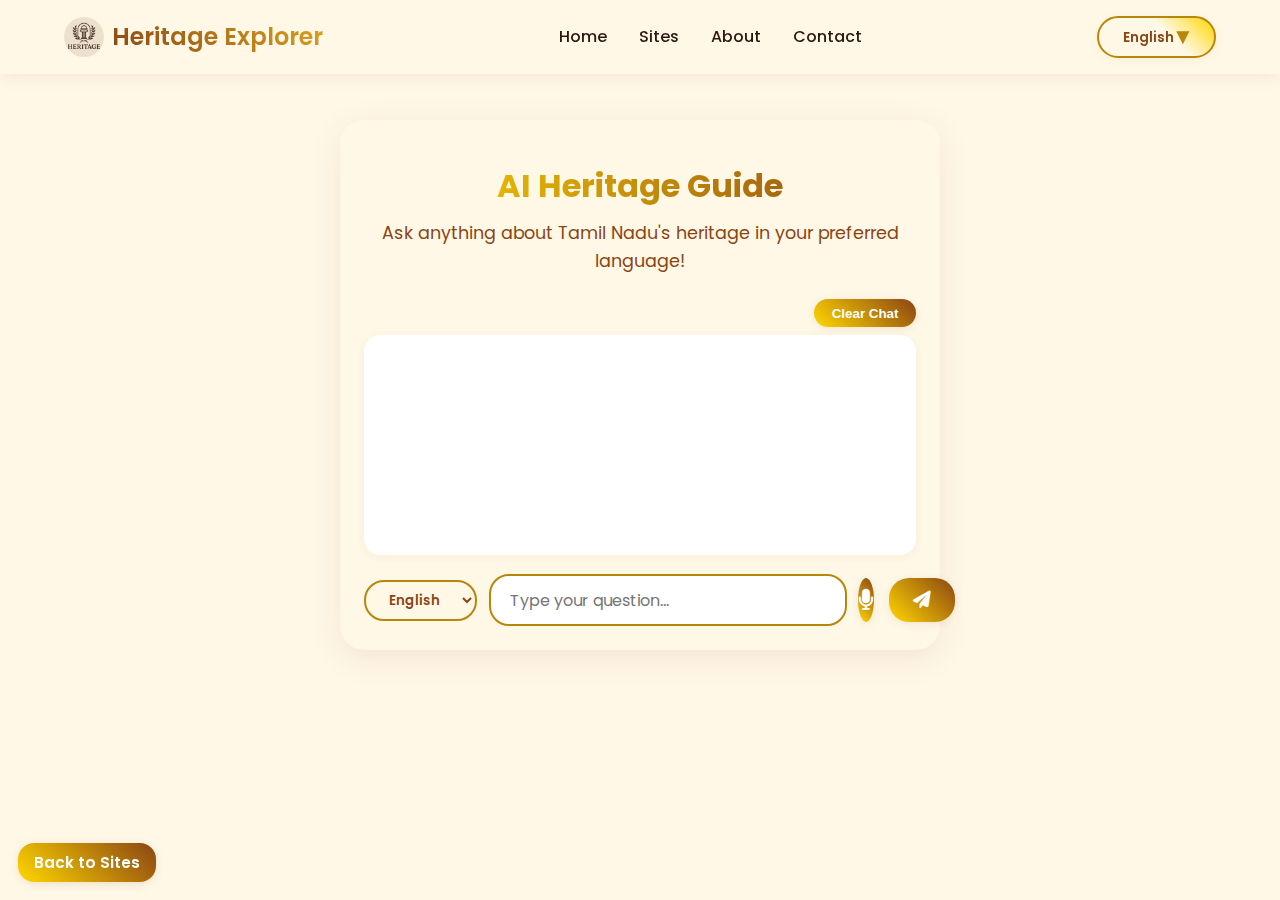
<file: ai-guide.html>
<!DOCTYPE html>
<html lang="en">
<head>
    <meta charset="UTF-8">
    <meta name="viewport" content="width=device-width, initial-scale=1.0">
    <title>AI Heritage Guide</title>
    <link rel="stylesheet" href="assets/css/styles.css">
    <link rel="stylesheet" href="https://cdnjs.cloudflare.com/ajax/libs/font-awesome/6.0.0/css/all.min.css">
    <link href="https://fonts.googleapis.com/css2?family=Poppins:wght@300;400;500;600;700&display=swap" rel="stylesheet">
    <style>
        .ai-guide-container {
            max-width: 600px;
            margin: 120px auto 40px auto;
            background: #fff8e7;
            border-radius: 24px;
            box-shadow: 0 8px 32px rgba(139, 69, 19, 0.10);
            padding: 2.5rem 1.5rem 1.5rem 1.5rem;
            display: flex;
            flex-direction: column;
            min-height: 500px;
        }
        .ai-guide-header {
            text-align: center;
            margin-bottom: 1.5rem;
        }
        .ai-guide-header h2 {
            font-size: 2rem;
            background: linear-gradient(90deg, #FFD700 0%, #8B4513 100%);
            -webkit-background-clip: text;
            -webkit-text-fill-color: transparent;
            background-clip: text;
            text-fill-color: transparent;
            margin-bottom: 0.5rem;
        }
        .ai-guide-header p {
            color: #8B4513;
            font-size: 1.1rem;
        }
        .ai-chat-window {
            flex: 1;
            background: #fff;
            border-radius: 16px;
            box-shadow: 0 2px 8px rgba(139, 69, 19, 0.06);
            padding: 1.2rem;
            overflow-y: auto;
            margin-bottom: 1.2rem;
            min-height: 220px;
            max-height: 350px;
        }
        .ai-chat-message {
            margin-bottom: 1.1rem;
            display: flex;
            align-items: flex-end;
        }
        .ai-chat-message.user {
            justify-content: flex-end;
        }
        .ai-chat-bubble {
            padding: 0.8rem 1.2rem;
            border-radius: 18px 18px 4px 18px;
            background: linear-gradient(45deg, #FFD700 60%, #fff8e7 100%);
            color: #8B4513;
            font-weight: 500;
            max-width: 75%;
            box-shadow: 0 2px 8px rgba(139, 69, 19, 0.08);
            word-break: break-word;
        }
        .ai-chat-message.user .ai-chat-bubble {
            background: linear-gradient(45deg, #283593 60%, #FFD700 100%);
            color: #fff;
            border-radius: 18px 18px 18px 4px;
        }
        .ai-chat-avatar {
            width: 32px;
            height: 32px;
            border-radius: 50%;
            margin-right: 0.7rem;
            background: #FFD700;
            display: flex;
            align-items: center;
            justify-content: center;
            font-size: 1.2rem;
            color: #fff;
            box-shadow: 0 1px 4px rgba(139, 69, 19, 0.10);
        }
        .ai-chat-message.user .ai-chat-avatar {
            margin-left: 0.7rem;
            margin-right: 0;
            background: #283593;
        }
        .ai-chat-input-row {
            display: flex;
            gap: 0.7rem;
            align-items: center;
        }
        .ai-chat-input-row select {
            padding: 0.5rem 1.2rem;
            border-radius: 20px;
            border: 2px solid #B8860B;
            font-family: 'Poppins', sans-serif;
            font-weight: 600;
            color: #8B4513;
            background: #fff8e7;
            outline: none;
            transition: border 0.2s;
        }
        .ai-chat-input-row select:focus {
            border: 2px solid #283593;
        }
        .ai-chat-input {
            flex: 1;
            padding: 0.7rem 1.2rem;
            border-radius: 20px;
            border: 2px solid #B8860B;
            font-size: 1rem;
            font-family: 'Poppins', sans-serif;
            outline: none;
            background: #fff;
            color: #8B4513;
            transition: border 0.2s;
        }
        .ai-chat-input:focus {
            border: 2px solid #283593;
        }
        .ai-chat-send-btn {
            padding: 0.7rem 1.5rem;
            border-radius: 20px;
            border: none;
            background: linear-gradient(45deg, #FFD700, #8B4513);
            color: #fff;
            font-weight: 700;
            font-size: 1.1rem;
            cursor: pointer;
            transition: background 0.2s, transform 0.2s;
            box-shadow: 0 2px 8px rgba(139, 69, 19, 0.10);
        }
        .ai-chat-send-btn:hover {
            background: linear-gradient(45deg, #8B4513, #FFD700);
            transform: translateY(-2px) scale(1.04);
        }
        .ai-chat-loading {
            display: flex;
            align-items: center;
            gap: 0.5rem;
            color: #8B4513;
            font-weight: 600;
            margin-top: 0.5rem;
        }
        .ai-chat-loading .dot {
            width: 8px;
            height: 8px;
            border-radius: 50%;
            background: #FFD700;
            animation: ai-dot-bounce 1s infinite alternate;
            display: inline-block;
        }
        .ai-chat-loading .dot:nth-child(2) { animation-delay: 0.2s; }
        .ai-chat-loading .dot:nth-child(3) { animation-delay: 0.4s; }
        @keyframes ai-dot-bounce {
            to { transform: translateY(-8px); }
        }
        @media (max-width: 700px) {
            .ai-guide-container { max-width: 98vw; padding: 1.2rem 0.2rem; }
        }
    </style>
</head>
<body>
    <!-- Navigation -->
    <nav class="navbar">
        <div class="logo">
            <a href="index.html" style="display:flex;align-items:center;gap:0.5rem;text-decoration:none;color:inherit;">
                <img src="assets/images/ChatGPT Image May 12, 2025, 07_14_14 PM.png" alt="Logo">
                <span>Heritage Explorer</span>
            </a>
        </div>
        <button class="mobile-menu-btn" id="mobile-menu-btn" style="display:none;">
            <i class="fas fa-bars"></i>
        </button>
        <div class="nav-links">
            <a href="index.html#home" data-i18n="footer_home">Home</a>
            <a href="index.html#sites" data-i18n="footer_sites">Sites</a>
            <a href="index.html#about" data-i18n="footer_about">About</a>
            <a href="index.html#contact" data-i18n="footer_contact">Contact</a>
        </div>
        <div class="nav-right">
            <div class="language-selector">
                <select id="page-language-switcher">
                    <option value="en">English</option>
                    <option value="ta">தமிழ்</option>
                </select>
            </div>
        </div>
    </nav>

    <main>
        <div class="ai-guide-container">
            <div class="ai-guide-header">
                <h2 data-i18n="ai_guide_title">AI Heritage Guide</h2>
                <p data-i18n="ai_guide_subtitle">Ask anything about Tamil Nadu's heritage in your preferred language!</p>
            </div>
            <div class="ai-chat-window" id="ai-chat-window">
                <!-- Chat messages will appear here -->
            </div>
            <form class="ai-chat-input-row" id="ai-chat-form" autocomplete="off">
                <select id="ai-chat-language">
                    <option value="en">English</option>
                    <option value="ta">தமிழ்</option>
                </select>
                <input type="text" class="ai-chat-input" id="ai-chat-input" data-i18n-placeholder="ai_input_placeholder" placeholder="Type your question..." required />
                <button type="button" class="ai-voice-btn" title="Voice input coming soon!" tabindex="-1" style="display:flex;align-items:center;justify-content:center;background:linear-gradient(45deg,#FFD700,#8B4513);color:#fff;border:none;border-radius:50%;width:44px;height:44px;font-size:1.3rem;box-shadow:0 2px 8px rgba(139,69,19,0.10);margin-right:0.2rem;cursor:not-allowed;opacity:0.7;"><i class="fas fa-microphone"></i></button>
                <button type="submit" class="ai-chat-send-btn"><i class="fas fa-paper-plane"></i></button>
            </form>
            <div class="ai-chat-loading" id="ai-chat-loading" style="display:none;">
                <span data-i18n="ai_thinking">AI is thinking</span>
                <span class="dot"></span><span class="dot"></span><span class="dot"></span>
            </div>
        </div>
    </main>

    <!-- Back to Sites Button -->
    <a href="index.html#sites" class="back-to-sites-btn" id="back-to-sites-btn" data-i18n="back_to_sites" style="position:fixed;left:18px;bottom:18px;z-index:1200;background:linear-gradient(45deg,#FFD700,#8B4513);color:#fff;font-weight:600;font-size:0.95rem;padding:0.45rem 1rem;border-radius:16px;box-shadow:0 2px 8px rgba(139,69,19,0.13);display:flex;align-items:center;gap:0.5rem;text-decoration:none;transition:background 0.2s,transform 0.2s;min-width:unset;min-height:unset;">
      <i class="fas fa-arrow-left" style="font-size:1em;"></i> <span data-i18n="back_to_sites">Back to Sites</span>
    </a>

    <script src="assets/js/script.js"></script>
    <script>
    // Translation data for this page
    const aiGuideTranslations = {
        en: {
            ai_guide_title: "AI Heritage Guide",
            ai_guide_subtitle: "Ask anything about Tamil Nadu's heritage in your preferred language!",
            ai_input_placeholder: "Type your question...",
            ai_thinking: "AI is thinking"
        },
        ta: {
            ai_guide_title: "ஏ.ஐ பாரம்பரிய வழிகாட்டி",
            ai_guide_subtitle: "தமிழ்நாட்டின் பாரம்பரியத்தைப் பற்றி உங்கள் விருப்ப மொழியில் ஏதேனும் கேளுங்கள்!",
            ai_input_placeholder: "உங்கள் கேள்வியை உள்ளிடவும்...",
            ai_thinking: "ஏ.ஐ சிந்திக்கிறது"
        }
    };

    function updateAiGuideLanguage(lang) {
        document.body.classList.toggle('tamil', lang === 'ta');
        document.querySelectorAll('[data-i18n]').forEach(el => {
            const key = el.getAttribute('data-i18n');
            if (aiGuideTranslations[lang][key]) {
                el.textContent = aiGuideTranslations[lang][key];
            }
        });
        document.querySelectorAll('[data-i18n-placeholder]').forEach(el => {
            const key = el.getAttribute('data-i18n-placeholder');
            if (aiGuideTranslations[lang][key]) {
                el.setAttribute('placeholder', aiGuideTranslations[lang][key]);
            }
        });
    }

    document.getElementById('page-language-switcher').addEventListener('change', function(e) {
        updateAiGuideLanguage(e.target.value);
        localStorage.setItem('heritage_lang', e.target.value);
    });
    // Set default language on load
    window.addEventListener('DOMContentLoaded', function() {
        const savedLang = localStorage.getItem('heritage_lang');
        const switcher = document.getElementById('page-language-switcher');
        if (savedLang && switcher.value !== savedLang) {
            switcher.value = savedLang;
        }
        updateAiGuideLanguage(switcher.value);
    });

    // Chat UI logic (frontend only, backend integration next step)
    const chatWindow = document.getElementById('ai-chat-window');
    const chatForm = document.getElementById('ai-chat-form');
    const chatInput = document.getElementById('ai-chat-input');
    const chatLang = document.getElementById('ai-chat-language');
    const chatLoading = document.getElementById('ai-chat-loading');

    let currentlySpeakingBtn = null;
    let currentlySpokenUtter = null;

    function appendMessage(text, sender = 'ai', lang = 'en') {
        const msgDiv = document.createElement('div');
        msgDiv.className = 'ai-chat-message ' + (sender === 'user' ? 'user' : '');
        if (sender === 'ai') {
            msgDiv.innerHTML = `
                <div class="ai-chat-avatar"><i class="fas fa-robot"></i></div>
                <div class="ai-chat-bubble">${text}</div>
                <button class="ai-speak-btn" title="Speak" style="margin-left:8px;background:none;border:none;cursor:pointer;font-size:1.2em;vertical-align:middle;">
                    <i class="fas fa-volume-up"></i>
                </button>
            `;
        } else {
            msgDiv.innerHTML = `
                <div class="ai-chat-bubble">${text}</div>
                <div class="ai-chat-avatar"><i class="fas fa-user"></i></div>
            `;
        }
        chatWindow.appendChild(msgDiv);
        chatWindow.scrollTop = chatWindow.scrollHeight;
        // Add TTS event for AI messages
        if (sender === 'ai') {
            const speakBtn = msgDiv.querySelector('.ai-speak-btn');
            speakBtn.addEventListener('click', function() {
                handleSpeakBtn(text, lang, speakBtn);
            });
        }
    }

    function handleSpeakBtn(text, lang, btn) {
        // If this button is currently speaking, stop it
        if (currentlySpeakingBtn === btn) {
            window.speechSynthesis.cancel();
            // onend/onerror will reset the button
            return;
        }
        // Stop any ongoing speech
        window.speechSynthesis.cancel();
        // Reset any previous button
        if (currentlySpeakingBtn) {
            setBtnIcon(currentlySpeakingBtn, 'speak');
            currentlySpeakingBtn.disabled = false;
        }
        // Start new speech
        speakText(text, lang, btn);
    }

    function setBtnIcon(btn, state) {
        if (!btn) return;
        if (state === 'stop') {
            btn.innerHTML = '<i class="fas fa-stop"></i>';
            btn.title = 'Stop';
        } else {
            btn.innerHTML = '<i class="fas fa-volume-up"></i>';
            btn.title = 'Speak';
        }
    }

    // Text-to-speech function
    function speakText(text, lang, btn) {
        if (!('speechSynthesis' in window)) {
            alert('Sorry, text-to-speech is not supported in this browser.');
            return;
        }
        const utter = new SpeechSynthesisUtterance(text);
        utter.lang = lang === 'ta' ? 'ta-IN' : 'en-IN';
        // Try to pick a suitable voice
        const voices = window.speechSynthesis.getVoices();
        let selectedVoice = null;
        if (lang === 'ta') {
            selectedVoice = voices.find(v => v.lang.startsWith('ta'));
        } else {
            selectedVoice = voices.find(v => v.lang.startsWith('en'));
        }
        if (selectedVoice) {
            utter.voice = selectedVoice;
        }
        // Visual feedback
        btn.disabled = false;
        setBtnIcon(btn, 'stop');
        currentlySpeakingBtn = btn;
        currentlySpokenUtter = utter;
        utter.onend = function() {
            setBtnIcon(btn, 'speak');
            btn.disabled = false;
            currentlySpeakingBtn = null;
            currentlySpokenUtter = null;
        };
        utter.onerror = function() {
            setBtnIcon(btn, 'speak');
            btn.disabled = false;
            currentlySpeakingBtn = null;
            currentlySpokenUtter = null;
        };
        window.speechSynthesis.speak(utter);
    }

    if (chatForm) {
        chatForm.addEventListener('submit', async function(e) {
            e.preventDefault();
            const userText = chatInput.value.trim();
            if (!userText) return;
            appendMessage(userText, 'user', chatLang.value);
            chatInput.value = '';
            chatLoading.style.display = '';
            try {
                const response = await fetch('https://heritage-backend-yf3u.onrender.com/ask', {
                    method: 'POST',
                    headers: { 'Content-Type': 'application/json' },
                    body: JSON.stringify({
                        question: userText,
                        language: chatLang.value
                    })
                });
                const data = await response.json();
                if (response.ok && data.answer) {
                    appendMessage(data.answer, 'ai', chatLang.value);
                } else {
                    appendMessage(data.error || 'Sorry, something went wrong.', 'ai', chatLang.value);
                }
            } catch (err) {
                appendMessage('Network error. Please try again later.', 'ai', chatLang.value);
            } finally {
                chatLoading.style.display = 'none';
            }
        });
    }

    // Voice-to-text functionality
    const voiceBtn = document.querySelector('.ai-voice-btn');
    let recognition;
    let listening = false;
    if ('webkitSpeechRecognition' in window || 'SpeechRecognition' in window) {
        const SpeechRecognition = window.SpeechRecognition || window.webkitSpeechRecognition;
        recognition = new SpeechRecognition();
        recognition.lang = 'en-US';
        recognition.interimResults = false;
        recognition.maxAlternatives = 1;

        voiceBtn.tabIndex = 0;
        voiceBtn.style.cursor = 'pointer';
        voiceBtn.style.opacity = '1';
        voiceBtn.title = 'Click to speak';

        voiceBtn.addEventListener('click', function() {
            if (listening) {
                recognition.stop();
                return;
            }
            recognition.lang = chatLang.value === 'ta' ? 'ta-IN' : 'en-US';
            recognition.start();
        });

        recognition.onstart = function() {
            listening = true;
            voiceBtn.style.background = 'linear-gradient(45deg, #D32F2F, #FFD700)';
            voiceBtn.style.boxShadow = '0 0 0 4px rgba(211,47,47,0.15)';
        };
        recognition.onend = function() {
            listening = false;
            voiceBtn.style.background = 'linear-gradient(45deg,#FFD700,#8B4513)';
            voiceBtn.style.boxShadow = '0 2px 8px rgba(139,69,19,0.10)';
        };
        recognition.onresult = function(event) {
            const transcript = event.results[0][0].transcript;
            chatInput.value = transcript;
            chatInput.focus();
        };
    } else {
        // Not supported
        voiceBtn.disabled = true;
        voiceBtn.style.cursor = 'not-allowed';
        voiceBtn.style.opacity = '0.7';
        voiceBtn.title = 'Voice input not supported in this browser';
    }

    // Add Clear Chat button at the top of the chat window
    const chatContainer = document.querySelector('.ai-guide-container');
    const clearBtn = document.createElement('button');
    clearBtn.textContent = 'Clear Chat';
    clearBtn.className = 'ai-clear-chat-btn';
    clearBtn.style = 'align-self:flex-end;margin-bottom:0.5rem;padding:0.4rem 1.1rem;border-radius:16px;border:none;background:linear-gradient(45deg,#FFD700,#8B4513);color:#fff;font-weight:600;cursor:pointer;box-shadow:0 2px 8px rgba(139,69,19,0.10);';
    chatContainer.insertBefore(clearBtn, chatContainer.querySelector('.ai-chat-window'));

    if (clearBtn) {
        clearBtn.addEventListener('click', function() {
            localStorage.removeItem('ai_heritage_chat_history');
            window.aiChatHistory = [];
            chatWindow.innerHTML = '';
        });
    }

    // Chat history persistence
    function saveChatHistory() {
        localStorage.setItem('ai_heritage_chat_history', JSON.stringify(window.aiChatHistory));
    }
    function loadChatHistory() {
        const hist = localStorage.getItem('ai_heritage_chat_history');
        if (hist) {
            try {
                window.aiChatHistory = JSON.parse(hist);
            } catch {
                window.aiChatHistory = [];
            }
        } else {
            window.aiChatHistory = [];
        }
    }
    function renderChatHistory() {
        chatWindow.innerHTML = '';
        window.aiChatHistory.forEach(msg => {
            // Render message directly, not via appendMessage
            const msgDiv = document.createElement('div');
            msgDiv.className = 'ai-chat-message ' + (msg.sender === 'user' ? 'user' : '');
            if (msg.sender === 'ai') {
                msgDiv.innerHTML = `
                    <div class=\"ai-chat-avatar\"><i class=\"fas fa-robot\"></i></div>
                    <div class=\"ai-chat-bubble\">${msg.text}</div>
                    <button class=\"ai-speak-btn\" title=\"Speak\" style=\"margin-left:8px;background:none;border:none;cursor:pointer;font-size:1.2em;vertical-align:middle;\">
                        <i class=\"fas fa-volume-up\"></i>
                    </button>
                `;
            } else {
                msgDiv.innerHTML = `
                    <div class=\"ai-chat-bubble\">${msg.text}</div>
                    <div class=\"ai-chat-avatar\"><i class=\"fas fa-user\"></i></div>
                `;
            }
            chatWindow.appendChild(msgDiv);
            chatWindow.scrollTop = chatWindow.scrollHeight;
            // Add TTS event for AI messages
            if (msg.sender === 'ai') {
                const speakBtn = msgDiv.querySelector('.ai-speak-btn');
                speakBtn.addEventListener('click', function() {
                    handleSpeakBtn(msg.text, msg.lang, speakBtn);
                });
            }
        });
    }
    // Patch appendMessage to save history
    const origAppendMessage = appendMessage;
    appendMessage = function(text, sender = 'ai', lang = 'en') {
        if (!window.aiChatHistory) window.aiChatHistory = [];
        window.aiChatHistory.push({text, sender, lang});
        saveChatHistory();
        origAppendMessage(text, sender, lang);
    };
    // On load, restore chat
    loadChatHistory();
    renderChatHistory();
    </script>
</body>
</html>
</file>
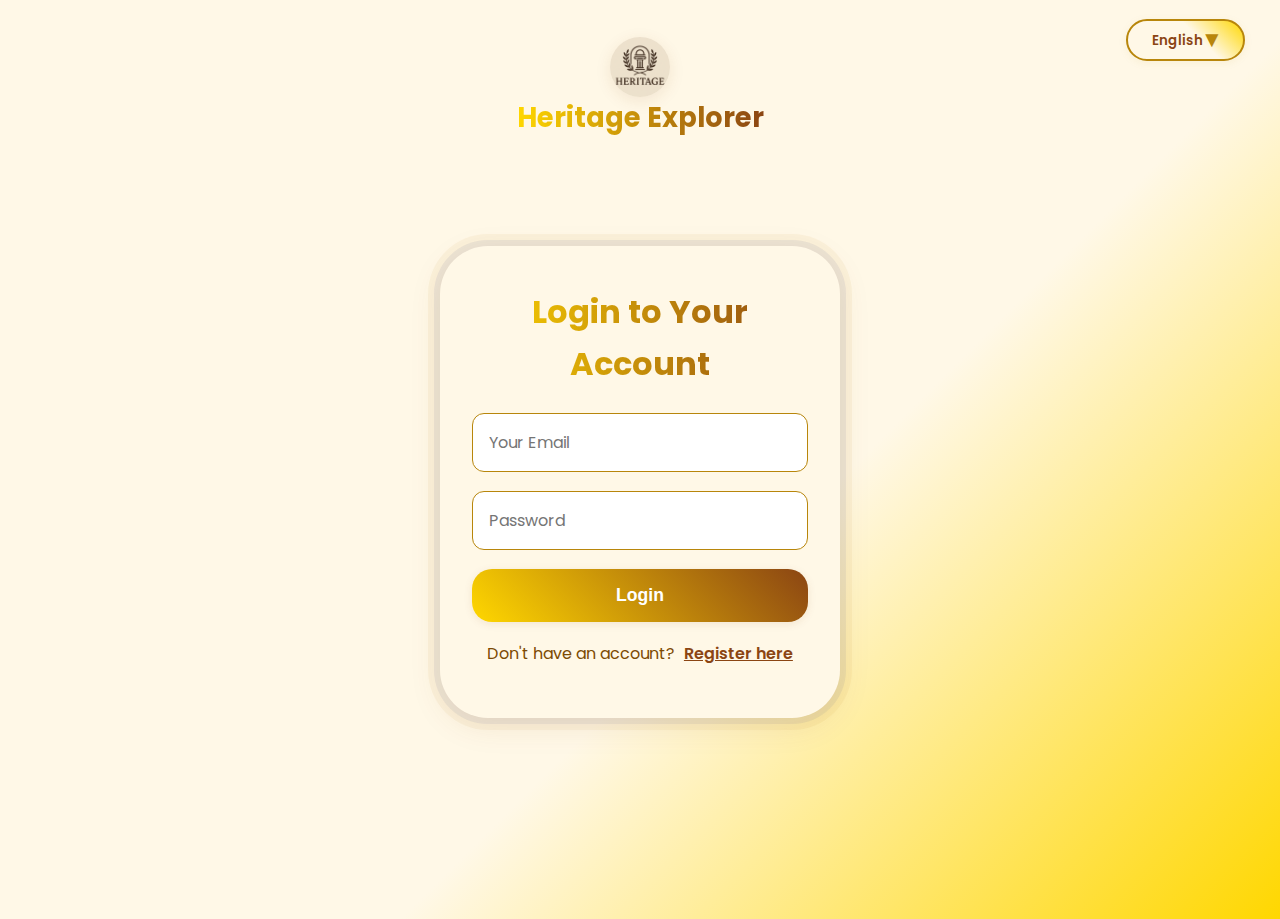
<file: login.html>
<!DOCTYPE html>
<html lang="en">
<head>
    <meta charset="UTF-8">
    <meta name="viewport" content="width=device-width, initial-scale=1.0">
    <title>Login | Heritage Explorer</title>
    <link rel="stylesheet" href="assets/css/styles.css">
    <link rel="stylesheet" href="https://cdnjs.cloudflare.com/ajax/libs/font-awesome/6.0.0/css/all.min.css">
    <link href="https://fonts.googleapis.com/css2?family=Poppins:wght@300;400;500;600;700&display=swap" rel="stylesheet">
    <style>
        body {
            background: linear-gradient(135deg, #FFF8E7 60%, #FFD700 100%);
            min-height: 100vh;
        }
        .auth-section {
            min-height: calc(100vh - 140px);
            display: flex;
            align-items: center;
            justify-content: center;
            padding-top: 80px;
            padding-bottom: 60px;
        }
        .auth-container {
            background: #fff8e7;
            border-radius: 48px;
            box-shadow: 0 8px 32px rgba(139, 69, 19, 0.10), 0 0 0 6px rgba(40, 53, 147, 0.07), 0 0 0 12px rgba(184, 134, 11, 0.06);
            padding: 2.5rem 2rem 2rem 2rem;
            max-width: 400px;
            width: 100%;
            min-width: 0;
            display: flex;
            flex-direction: column;
            align-items: center;
            animation: fadeInUp 0.8s cubic-bezier(.4,2,.3,1);
        }
        .auth-container h2 {
            font-size: 2rem;
            background: linear-gradient(90deg, #FFD700 0%, #8B4513 100%);
            -webkit-background-clip: text;
            -webkit-text-fill-color: transparent;
            background-clip: text;
            text-fill-color: transparent;
            margin-bottom: 1.5rem;
            text-align: center;
        }
        .auth-form {
            width: 100%;
            display: flex;
            flex-direction: column;
            gap: 1.2rem;
        }
        .auth-form input {
            padding: 1rem;
            border-radius: 12px;
            border: 1.5px solid #B8860B;
            font-size: 1rem;
            font-family: 'Poppins', sans-serif;
            background: #fff;
            color: #7c4a03;
            transition: border 0.2s, box-shadow 0.2s;
            outline: none;
        }
        .auth-form input:focus {
            border: 2px solid #8B4513;
            box-shadow: 0 2px 8px rgba(139, 69, 19, 0.10);
        }
        .submit-btn {
            padding: 1rem;
            border-radius: 20px;
            border: none;
            background: linear-gradient(45deg, #FFD700, #8B4513);
            color: #fff;
            font-weight: 700;
            font-size: 1.1rem;
            cursor: pointer;
            transition: background 0.2s, transform 0.2s, box-shadow 0.2s;
            box-shadow: 0 2px 8px rgba(139,69,19,0.10);
            display: flex;
            align-items: center;
            justify-content: center;
        }
        .submit-btn:hover, .submit-btn:focus {
            background: linear-gradient(45deg, #8B4513, #FFD700);
            color: #fff;
            transform: translateY(-2px) scale(1.04);
            box-shadow: 0 4px 16px rgba(139, 69, 19, 0.18);
        }
        .auth-container p {
            margin-top: 1.2rem;
            color: #7c4a03;
            font-size: 1rem;
        }
        @keyframes fadeInUp {
            from {
                opacity: 0;
                transform: translateY(40px);
            }
            to {
                opacity: 1;
                transform: translateY(0);
            }
        }
        @media (max-width: 600px) {
            .auth-container {
                padding: 1.2rem 0.5rem;
                max-width: 98vw;
            }
        }
        .register-link {
            color: #8B4513;
            font-weight: 600;
            margin-left: 0.3em;
            text-decoration: underline;
            cursor: pointer;
        }
        .register-link:hover {
            color: #B8860B;
            text-decoration: none;
        }
    </style>
</head>
<body>
    <!-- Language Switcher Top Right -->
    <div class="language-selector" style="position:absolute;top:1.2rem;right:2.2rem;z-index:10;">
        <select id="language-switcher">
            <option value="en">English</option>
            <option value="ta">தமிழ்</option>
        </select>
    </div>
    <div class="login-logo-bar" style="display:flex;flex-direction:column;align-items:center;justify-content:center;margin-top:1.2rem;margin-bottom:-1.2rem;z-index:2;position:relative;">
        <a href="index.html" style="display:flex;flex-direction:column;align-items:center;justify-content:center;text-decoration:none;">
            <img src="assets/images/ChatGPT Image May 12, 2025, 07_14_14 PM.png" alt="Logo" style="width:60px;height:60px;border-radius:50%;margin-bottom:0.3rem;box-shadow:0 4px 16px rgba(139,69,19,0.10);position:relative;top:18px;">
            <span style="font-size:1.7rem;font-weight:700;background:linear-gradient(90deg,#FFD700 0%,#8B4513 100%);-webkit-background-clip:text;-webkit-text-fill-color:transparent;background-clip:text;text-fill-color:transparent;position:relative;top:12px;">Heritage Explorer</span>
        </a>
    </div>

    <section class="auth-section">
        <div class="auth-container" style="margin-top:-32px;">
            <h2 data-i18n="login_title"><i class="fas fa-sign-in-alt"></i> Login to Your Account</h2>
            <form class="auth-form" id="login-form">
                <input type="email" name="email" placeholder="Email Address" required data-i18n-placeholder="your_email">
                <input type="password" name="password" placeholder="Password" required data-i18n-placeholder="password">
                <button type="submit" class="submit-btn"><span data-i18n="login_btn">Login</span></button>
            </form>
            <p style="margin-top:1.2rem;" class="register-link-row">
                <span data-i18n="no_account">Don't have an account?</span>
                <a href="register.html" class="register-link" data-i18n="register_here">Register here</a>
            </p>
        </div>
    </section>

    <script src="assets/js/script.js"></script>
    <script>
    document.addEventListener('DOMContentLoaded', function() {
        const form = document.getElementById('login-form');
        const msgDiv = document.createElement('div');
        msgDiv.style.marginTop = '1.2rem';
        msgDiv.style.fontWeight = '600';
        msgDiv.style.textAlign = 'center';
        form.parentNode.appendChild(msgDiv);

        form.addEventListener('submit', async function(e) {
            e.preventDefault();
            msgDiv.textContent = '';
            msgDiv.style.color = '#7c4a03';
            const email = form.email.value.trim();
            const password = form.password.value;
            if (!email || !password) {
                msgDiv.textContent = 'Email and password are required.';
                msgDiv.style.color = '#d32f2f';
                return;
            }
            try {
                const res = await fetch('https://heritage-backend-yf3u.onrender.com/login', {
                    method: 'POST',
                    headers: { 'Content-Type': 'application/json' },
                    body: JSON.stringify({ email, password }),
                    credentials: 'include'
                });
                const data = await res.json();
                if (res.ok) {
                    msgDiv.textContent = data.message || 'Login successful!';
                    msgDiv.style.color = '#388e3c';
                    form.reset();
                    // Set login success flag for home page popup
                    localStorage.setItem('showLoginWelcome', '1');
                    // Optionally redirect to home after a short delay
                    setTimeout(() => { window.location.href = 'index.html'; }, 1200);
                } else {
                    msgDiv.textContent = data.error || 'Login failed.';
                    msgDiv.style.color = '#d32f2f';
                }
            } catch (err) {
                msgDiv.textContent = 'Network error. Please try again.';
                msgDiv.style.color = '#d32f2f';
            }
        });
    });
    </script>
</body>
</html>
</file>
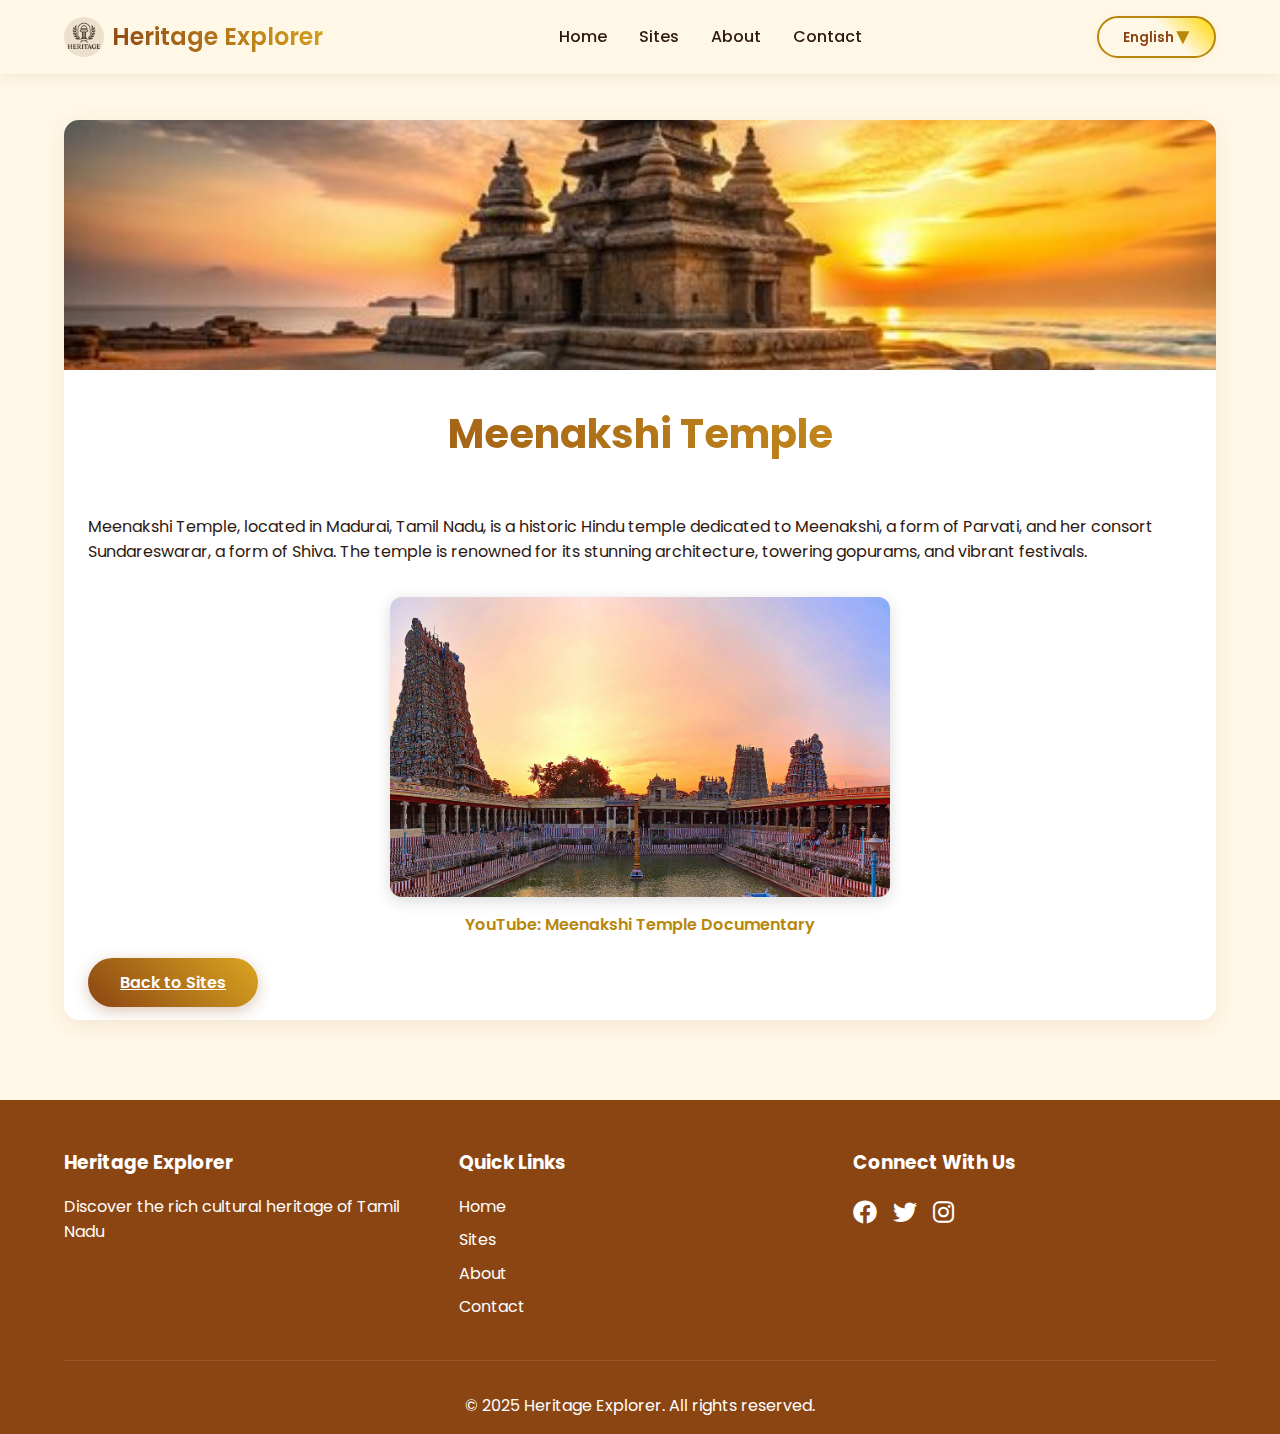
<file: meenakshi.html>
<!DOCTYPE html>
<html lang="en">
<head>
    <meta charset="UTF-8">
    <meta name="viewport" content="width=device-width, initial-scale=1.0">
    <title data-i18n="site1_title">Meenakshi Temple</title>
    <link rel="stylesheet" href="assets/css/styles.css">
    <link rel="stylesheet" href="https://cdnjs.cloudflare.com/ajax/libs/font-awesome/6.0.0/css/all.min.css">
    <link href="https://fonts.googleapis.com/css2?family=Poppins:wght@300;400;500;600;700&display=swap" rel="stylesheet">
</head>
<body>
    <!-- Navigation -->
    <nav class="navbar" style="display:flex;align-items:center;justify-content:space-between;gap:2rem;">
        <div class="logo" style="flex:0 0 auto;">
            <a href="index.html" style="display:flex;align-items:center;gap:0.5rem;text-decoration:none;color:inherit;">
                <img src="assets/images/ChatGPT Image May 12, 2025, 07_14_14 PM.png" alt="Logo">
                <span>Heritage Explorer</span>
            </a>
        </div>
        <div class="nav-links" style="flex:1;display:flex;justify-content:center;gap:2rem;">
            <a href="index.html#home" data-i18n="footer_home">Home</a>
            <a href="index.html#sites" data-i18n="footer_sites">Sites</a>
            <a href="index.html#about" data-i18n="footer_about">About</a>
            <a href="index.html#contact" data-i18n="footer_contact">Contact</a>
        </div>
        <div style="display:flex;align-items:center;gap:1rem;flex:0 0 auto;">
            <div class="language-selector">
                <select id="language-switcher">
                    <option value="en">English</option>
                    <option value="ta">தமிழ்</option>
                </select>
            </div>
        </div>
    </nav>

    <section class="featured-sites" style="padding-top: 120px; min-height: 80vh;">
        <div class="sites-grid" style="grid-template-columns: 1fr;">
            <div class="site-card">
                <img src="assets/images/bg image for an priee.jpg" alt="Meenakshi Temple">
                <div class="site-info">
                    <h2 data-i18n="site1_title">Meenakshi Temple</h2>
                    <p data-i18n="meenakshi_desc">Meenakshi Temple, located in Madurai, Tamil Nadu, is a historic Hindu temple dedicated to Meenakshi, a form of Parvati, and her consort Sundareswarar, a form of Shiva. The temple is renowned for its stunning architecture, towering gopurams, and vibrant festivals.</p>
                    <div style="margin: 2rem 0; text-align:center;">
                        <a href="https://www.youtube.com/watch?v=9Byjq5YrhyE" target="_blank" style="display:inline-block; text-decoration:none;">
                            <img src="assets/images/meenakshi_thumbnail.jpg" alt="Meenakshi Temple Video" style="width:100%; max-width:500px; height:300px; object-fit:cover; border-radius:12px; box-shadow:0 4px 16px rgba(0,0,0,0.15);">
                            <div data-i18n="meenakshi_video_label" style="margin-top:0.5rem; color:#B8860B; font-weight:600;">YouTube: Meenakshi Temple Documentary</div>
                        </a>
                    </div>
                    <a href="index.html#sites" class="explore-btn" style="margin-top:1.5rem;" data-i18n="back_to_sites">Back to Sites</a>
                </div>
            </div>
        </div>
    </section>

    <!-- Footer -->
    <footer>
        <div class="footer-content">
            <div class="footer-section">
                <h3 data-i18n="footer_title">Heritage Explorer</h3>
                <p data-i18n="footer_desc">Discover the rich cultural heritage of Tamil Nadu</p>
            </div>
            <div class="footer-section">
                <h3 data-i18n="quick_links">Quick Links</h3>
                <a href="index.html#home" data-i18n="footer_home">Home</a>
                <a href="index.html#sites" data-i18n="footer_sites">Sites</a>
                <a href="index.html#about" data-i18n="footer_about">About</a>
                <a href="index.html#contact" data-i18n="footer_contact">Contact</a>
            </div>
            <div class="footer-section">
                <h3 data-i18n="connect_with_us">Connect With Us</h3>
                <div class="social-links">
                    <a href="#"><i class="fab fa-facebook"></i></a>
                    <a href="#"><i class="fab fa-twitter"></i></a>
                    <a href="#"><i class="fab fa-instagram"></i></a>
                </div>
            </div>
        </div>
        <div class="footer-bottom">
            <p data-i18n="copyright">&copy; 2025 Heritage Explorer. All rights reserved.</p>
        </div>
    </footer>

    <script src="assets/js/script.js"></script>
</body>
</html>
</file>
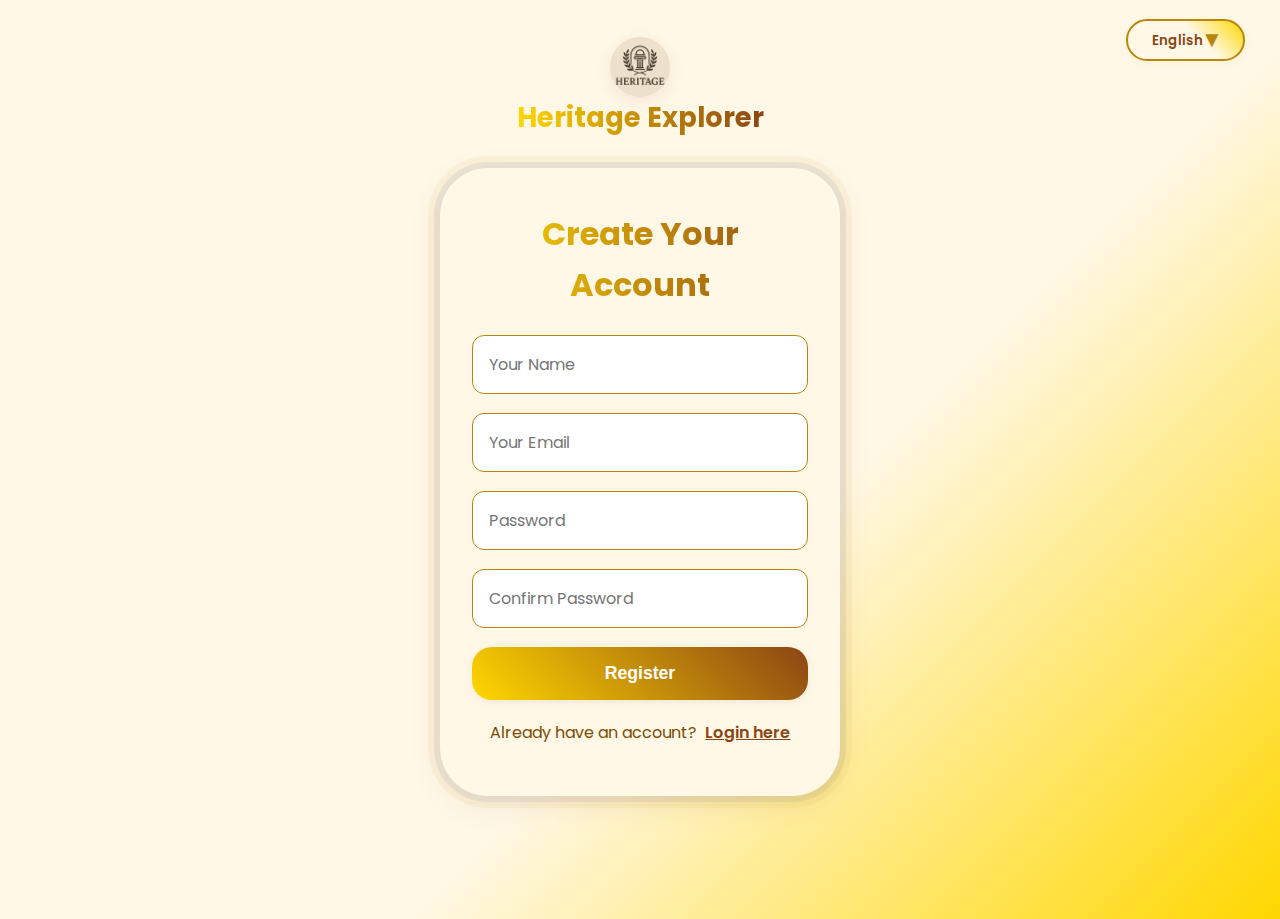
<file: register.html>
<!DOCTYPE html>
<html lang="en">
<head>
    <meta charset="UTF-8">
    <meta name="viewport" content="width=device-width, initial-scale=1.0">
    <title>Register | Heritage Explorer</title>
    <link rel="stylesheet" href="assets/css/styles.css">
    <link rel="stylesheet" href="https://cdnjs.cloudflare.com/ajax/libs/font-awesome/6.0.0/css/all.min.css">
    <link href="https://fonts.googleapis.com/css2?family=Poppins:wght@300;400;500;600;700&display=swap" rel="stylesheet">
    <style>
        body {
            background: linear-gradient(135deg, #FFF8E7 60%, #FFD700 100%);
            min-height: 100vh;
        }
        .register-logo-bar {
            display: flex;
            flex-direction: column;
            align-items: center;
            justify-content: center;
            margin-top: 1.2rem;
            margin-bottom: -1.2rem;
            z-index: 2;
            position: relative;
        }
        .register-logo-bar img {
            width: 60px;
            height: 60px;
            border-radius: 50%;
            margin-bottom: 0.3rem;
            box-shadow: 0 4px 16px rgba(139,69,19,0.10);
            position: relative;
            top: 18px;
        }
        .register-logo-bar span {
            font-size: 1.7rem;
            font-weight: 700;
            background: linear-gradient(90deg,#FFD700 0%,#8B4513 100%);
            -webkit-background-clip: text;
            -webkit-text-fill-color: transparent;
            background-clip: text;
            text-fill-color: transparent;
            position: relative;
            top: 12px;
        }
        .auth-section {
            min-height: calc(100vh - 140px);
            display: flex;
            align-items: center;
            justify-content: center;
            padding-top: 80px;
            padding-bottom: 60px;
        }
        .auth-container {
            background: #fff8e7;
            border-radius: 48px;
            box-shadow: 0 8px 32px rgba(139, 69, 19, 0.10), 0 0 0 6px rgba(40, 53, 147, 0.07), 0 0 0 12px rgba(184, 134, 11, 0.06);
            padding: 2.5rem 2rem 2rem 2rem;
            max-width: 400px;
            width: 100%;
            min-width: 0;
            display: flex;
            flex-direction: column;
            align-items: center;
            animation: fadeInUp 0.8s cubic-bezier(.4,2,.3,1);
            margin-top: -32px;
        }
        .auth-container h2 {
            font-size: 2rem;
            background: linear-gradient(90deg, #FFD700 0%, #8B4513 100%);
            -webkit-background-clip: text;
            -webkit-text-fill-color: transparent;
            background-clip: text;
            text-fill-color: transparent;
            margin-bottom: 1.5rem;
            text-align: center;
        }
        .auth-form {
            width: 100%;
            display: flex;
            flex-direction: column;
            gap: 1.2rem;
        }
        .auth-form input {
            padding: 1rem;
            border-radius: 12px;
            border: 1.5px solid #B8860B;
            font-size: 1rem;
            font-family: 'Poppins', sans-serif;
            background: #fff;
            color: #7c4a03;
            transition: border 0.2s, box-shadow 0.2s;
            outline: none;
        }
        .auth-form input:focus {
            border: 2px solid #8B4513;
            box-shadow: 0 2px 8px rgba(139, 69, 19, 0.10);
        }
        .submit-btn {
            padding: 1rem;
            border-radius: 20px;
            border: none;
            background: linear-gradient(45deg, #FFD700, #8B4513);
            color: #fff;
            font-weight: 700;
            font-size: 1.1rem;
            cursor: pointer;
            transition: background 0.2s, transform 0.2s, box-shadow 0.2s;
            box-shadow: 0 2px 8px rgba(139,69,19,0.10);
            display: flex;
            align-items: center;
            justify-content: center;
        }
        .submit-btn:hover, .submit-btn:focus {
            background: linear-gradient(45deg, #8B4513, #FFD700);
            color: #fff;
            transform: translateY(-2px) scale(1.04);
            box-shadow: 0 4px 16px rgba(139, 69, 19, 0.18);
        }
        .auth-container p {
            margin-top: 1.2rem;
            color: #7c4a03;
            font-size: 1rem;
        }
        @keyframes fadeInUp {
            from {
                opacity: 0;
                transform: translateY(40px);
            }
            to {
                opacity: 1;
                transform: translateY(0);
            }
        }
        @media (max-width: 600px) {
            .auth-container {
                padding: 1.2rem 0.5rem;
                max-width: 98vw;
            }
        }
        .login-link {
            color: #8B4513;
            font-weight: 600;
            margin-left: 0.3em;
            text-decoration: underline;
            cursor: pointer;
        }
        .login-link:hover {
            color: #B8860B;
            text-decoration: none;
        }
    </style>
</head>
<body>
    <!-- Language Switcher Top Right -->
    <div class="language-selector" style="position:absolute;top:1.2rem;right:2.2rem;z-index:10;">
        <select id="language-switcher">
            <option value="en">English</option>
            <option value="ta">தமிழ்</option>
        </select>
    </div>
    <div class="register-logo-bar">
        <a href="index.html" style="display:flex;flex-direction:column;align-items:center;justify-content:center;text-decoration:none;">
            <img src="assets/images/ChatGPT Image May 12, 2025, 07_14_14 PM.png" alt="Logo">
            <span>Heritage Explorer</span>
        </a>
    </div>
    <section class="auth-section">
        <div class="auth-container">
            <h2 data-i18n="register_title"><i class="fas fa-user-plus"></i> Create Your Account</h2>
            <form class="auth-form" id="register-form">
                <input type="text" name="name" placeholder="Full Name" required data-i18n-placeholder="your_name">
                <input type="email" name="email" placeholder="Email Address" required data-i18n-placeholder="your_email">
                <input type="password" name="password" placeholder="Password" required data-i18n-placeholder="password">
                <input type="password" name="confirm_password" placeholder="Confirm Password" required data-i18n-placeholder="confirm_password">
                <button type="submit" class="submit-btn"><span data-i18n="register_btn">Register</span></button>
            </form>
            <p style="margin-top:1.2rem;" class="login-link-row">
                <span data-i18n="already_account">Already have an account?</span>
                <a href="login.html" class="login-link" data-i18n="login_here">Login here</a>
            </p>
        </div>
    </section>
    <script src="assets/js/script.js"></script>
    <script>
    document.addEventListener('DOMContentLoaded', function() {
        const form = document.getElementById('register-form');
        const msgDiv = document.createElement('div');
        msgDiv.style.marginTop = '1.2rem';
        msgDiv.style.fontWeight = '600';
        msgDiv.style.textAlign = 'center';
        form.parentNode.appendChild(msgDiv);

        form.addEventListener('submit', async function(e) {
            e.preventDefault();
            msgDiv.textContent = '';
            msgDiv.style.color = '#7c4a03';
            const name = form.name.value.trim();
            const email = form.email.value.trim();
            const password = form.password.value;
            const confirm = form.confirm_password.value;
            if (!name || !email || !password || !confirm) {
                msgDiv.textContent = 'All fields are required.';
                msgDiv.style.color = '#d32f2f';
                return;
            }
            if (password !== confirm) {
                msgDiv.textContent = 'Passwords do not match.';
                msgDiv.style.color = '#d32f2f';
                return;
            }
            try {
                const res = await fetch('https://heritage-backend-yf3u.onrender.com/register', {
                    method: 'POST',
                    headers: { 'Content-Type': 'application/json' },
                    body: JSON.stringify({ name, email, password })
                });
                const data = await res.json();
                if (res.ok) {
                    msgDiv.textContent = data.message || 'Registration successful!';
                    msgDiv.style.color = '#388e3c';
                    form.reset();
                    setTimeout(() => { window.location.href = 'login.html'; }, 1200);
                } else {
                    msgDiv.textContent = data.error || 'Registration failed.';
                    msgDiv.style.color = '#d32f2f';
                }
            } catch (err) {
                msgDiv.textContent = 'Network error. Please try again.';
                msgDiv.style.color = '#d32f2f';
            }
        });
    });
    </script>
</body>
</html>
</file>
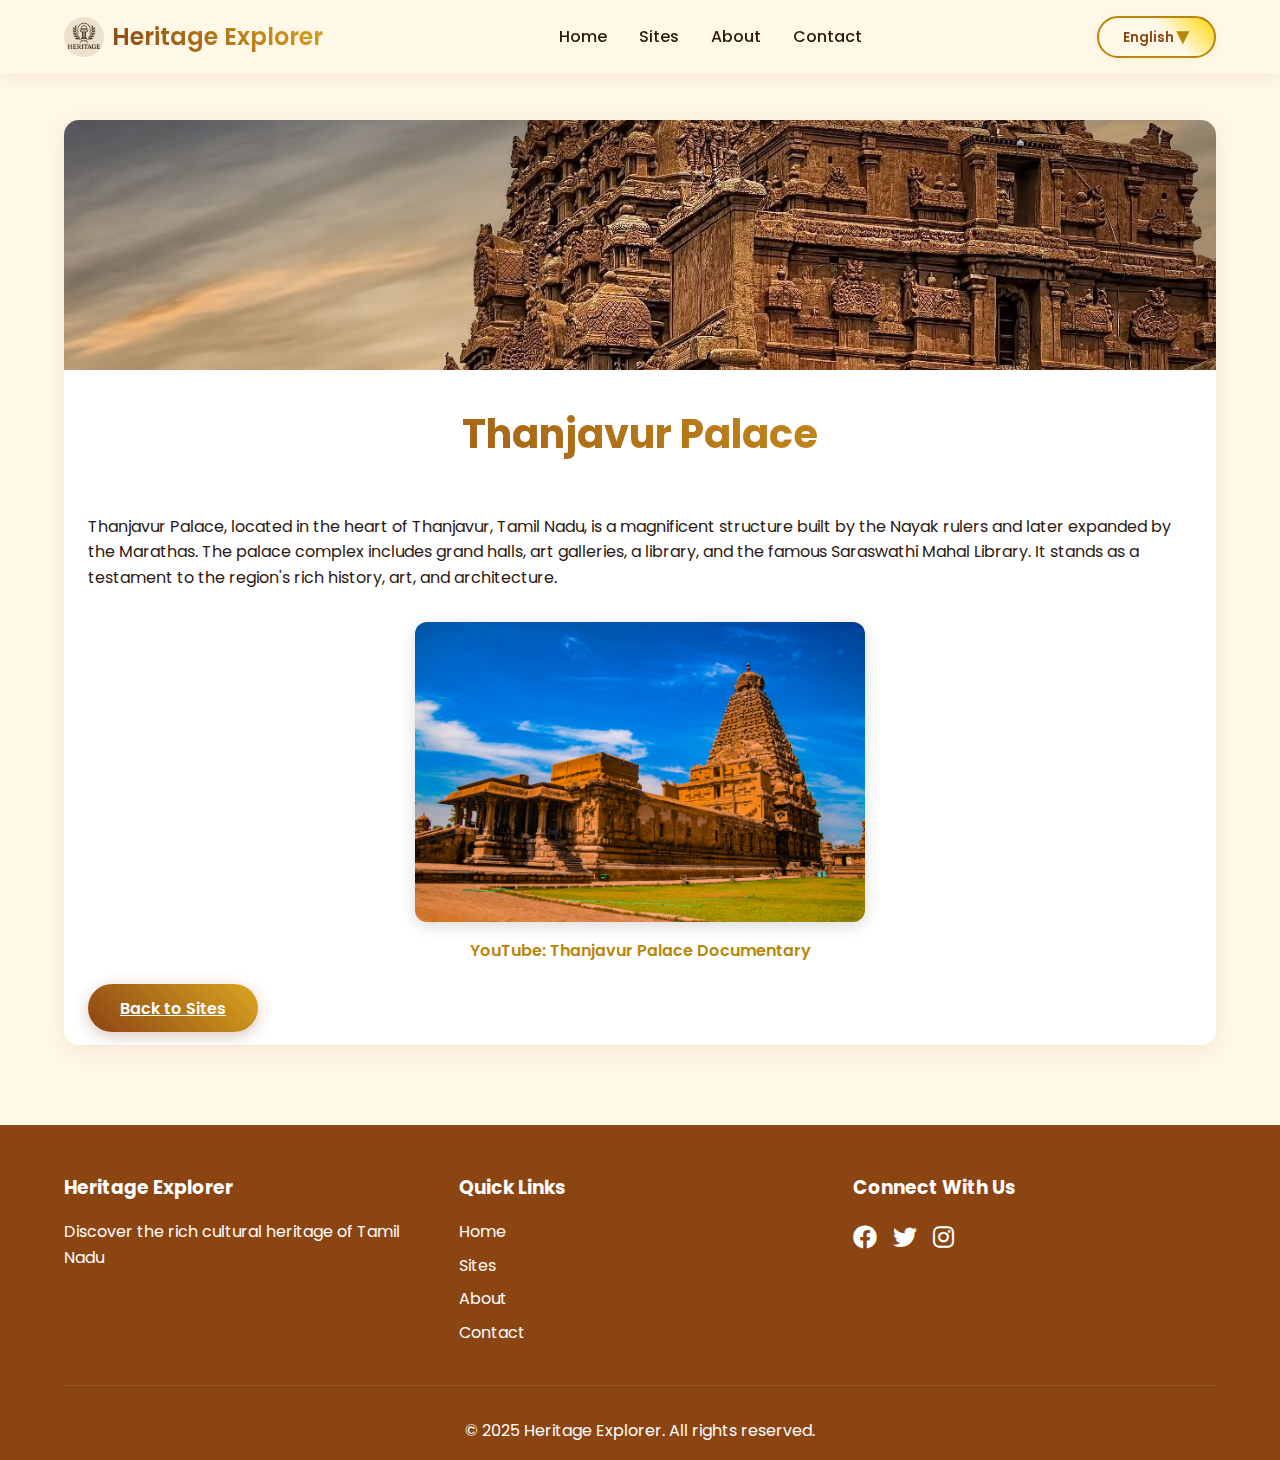
<file: thanjavur.html>
<!DOCTYPE html>
<html lang="en">
<head>
    <meta charset="UTF-8">
    <meta name="viewport" content="width=device-width, initial-scale=1.0">
    <title data-i18n="site2_title">Thanjavur Palace</title>
    <link rel="stylesheet" href="assets/css/styles.css">
    <link rel="stylesheet" href="https://cdnjs.cloudflare.com/ajax/libs/font-awesome/6.0.0/css/all.min.css">
    <link href="https://fonts.googleapis.com/css2?family=Poppins:wght@300;400;500;600;700&display=swap" rel="stylesheet">
</head>
<body>
    <!-- Navigation -->
    <nav class="navbar" style="display:flex;align-items:center;justify-content:space-between;gap:2rem;">
        <div class="logo" style="flex:0 0 auto;">
            <a href="index.html" style="display:flex;align-items:center;gap:0.5rem;text-decoration:none;color:inherit;">
                <img src="assets/images/ChatGPT Image May 12, 2025, 07_14_14 PM.png" alt="Logo">
                <span>Heritage Explorer</span>
            </a>
        </div>
        <div class="nav-links" style="flex:1;display:flex;justify-content:center;gap:2rem;">
            <a href="index.html#home" data-i18n="footer_home">Home</a>
            <a href="index.html#sites" data-i18n="footer_sites">Sites</a>
            <a href="index.html#about" data-i18n="footer_about">About</a>
            <a href="index.html#contact" data-i18n="footer_contact">Contact</a>
        </div>
        <div style="display:flex;align-items:center;gap:1rem;flex:0 0 auto;">
            <div class="language-selector">
                <select id="language-switcher">
                    <option value="en">English</option>
                    <option value="ta">தமிழ்</option>
                </select>
            </div>
        </div>
    </nav>

    <section class="featured-sites" style="padding-top: 120px; min-height: 80vh;">
        <div class="sites-grid" style="grid-template-columns: 1fr;">
            <div class="site-card">
                <img src="assets/images/thanjavur.jpg" alt="Thanjavur Palace">
                <div class="site-info">
                    <h2 data-i18n="site2_title">Thanjavur Palace</h2>
                    <p data-i18n="thanjavur_desc">Thanjavur Palace, located in the heart of Thanjavur, Tamil Nadu, is a magnificent structure built by the Nayak rulers and later expanded by the Marathas. The palace complex includes grand halls, art galleries, a library, and the famous Saraswathi Mahal Library. It stands as a testament to the region's rich history, art, and architecture.</p>
                    <div style="margin: 2rem 0; text-align:center;">
                        <a href="https://www.youtube.com/watch?v=TJUtIfC2fMM" target="_blank" style="display:inline-block; text-decoration:none;">
                            <img src="assets/images/thanjavur thumbnail.jpg" alt="Thanjavur Palace Video" style="width:100%; max-width:500px; height:300px; object-fit:cover; border-radius:12px; box-shadow:0 4px 16px rgba(0,0,0,0.15);">
                            <div data-i18n="thanjavur_video_label" style="margin-top:0.5rem; color:#B8860B; font-weight:600;">YouTube: Thanjavur Palace Documentary</div>
                        </a>
                    </div>
                    <a href="index.html#sites" class="explore-btn" style="margin-top:1.5rem;" data-i18n="back_to_sites">Back to Sites</a>
                </div>
            </div>
        </div>
    </section>

    <!-- Footer -->
    <footer>
        <div class="footer-content">
            <div class="footer-section">
                <h3 data-i18n="footer_title">Heritage Explorer</h3>
                <p data-i18n="footer_desc">Discover the rich cultural heritage of Tamil Nadu</p>
            </div>
            <div class="footer-section">
                <h3 data-i18n="quick_links">Quick Links</h3>
                <a href="index.html#home" data-i18n="footer_home">Home</a>
                <a href="index.html#sites" data-i18n="footer_sites">Sites</a>
                <a href="index.html#about" data-i18n="footer_about">About</a>
                <a href="index.html#contact" data-i18n="footer_contact">Contact</a>
            </div>
            <div class="footer-section">
                <h3 data-i18n="connect_with_us">Connect With Us</h3>
                <div class="social-links">
                    <a href="#"><i class="fab fa-facebook"></i></a>
                    <a href="#"><i class="fab fa-twitter"></i></a>
                    <a href="#"><i class="fab fa-instagram"></i></a>
                </div>
            </div>
        </div>
        <div class="footer-bottom">
            <p data-i18n="copyright">&copy; 2025 Heritage Explorer. All rights reserved.</p>
        </div>
    </footer>

    <script src="assets/js/script.js"></script>
</body>
</html>
</file>
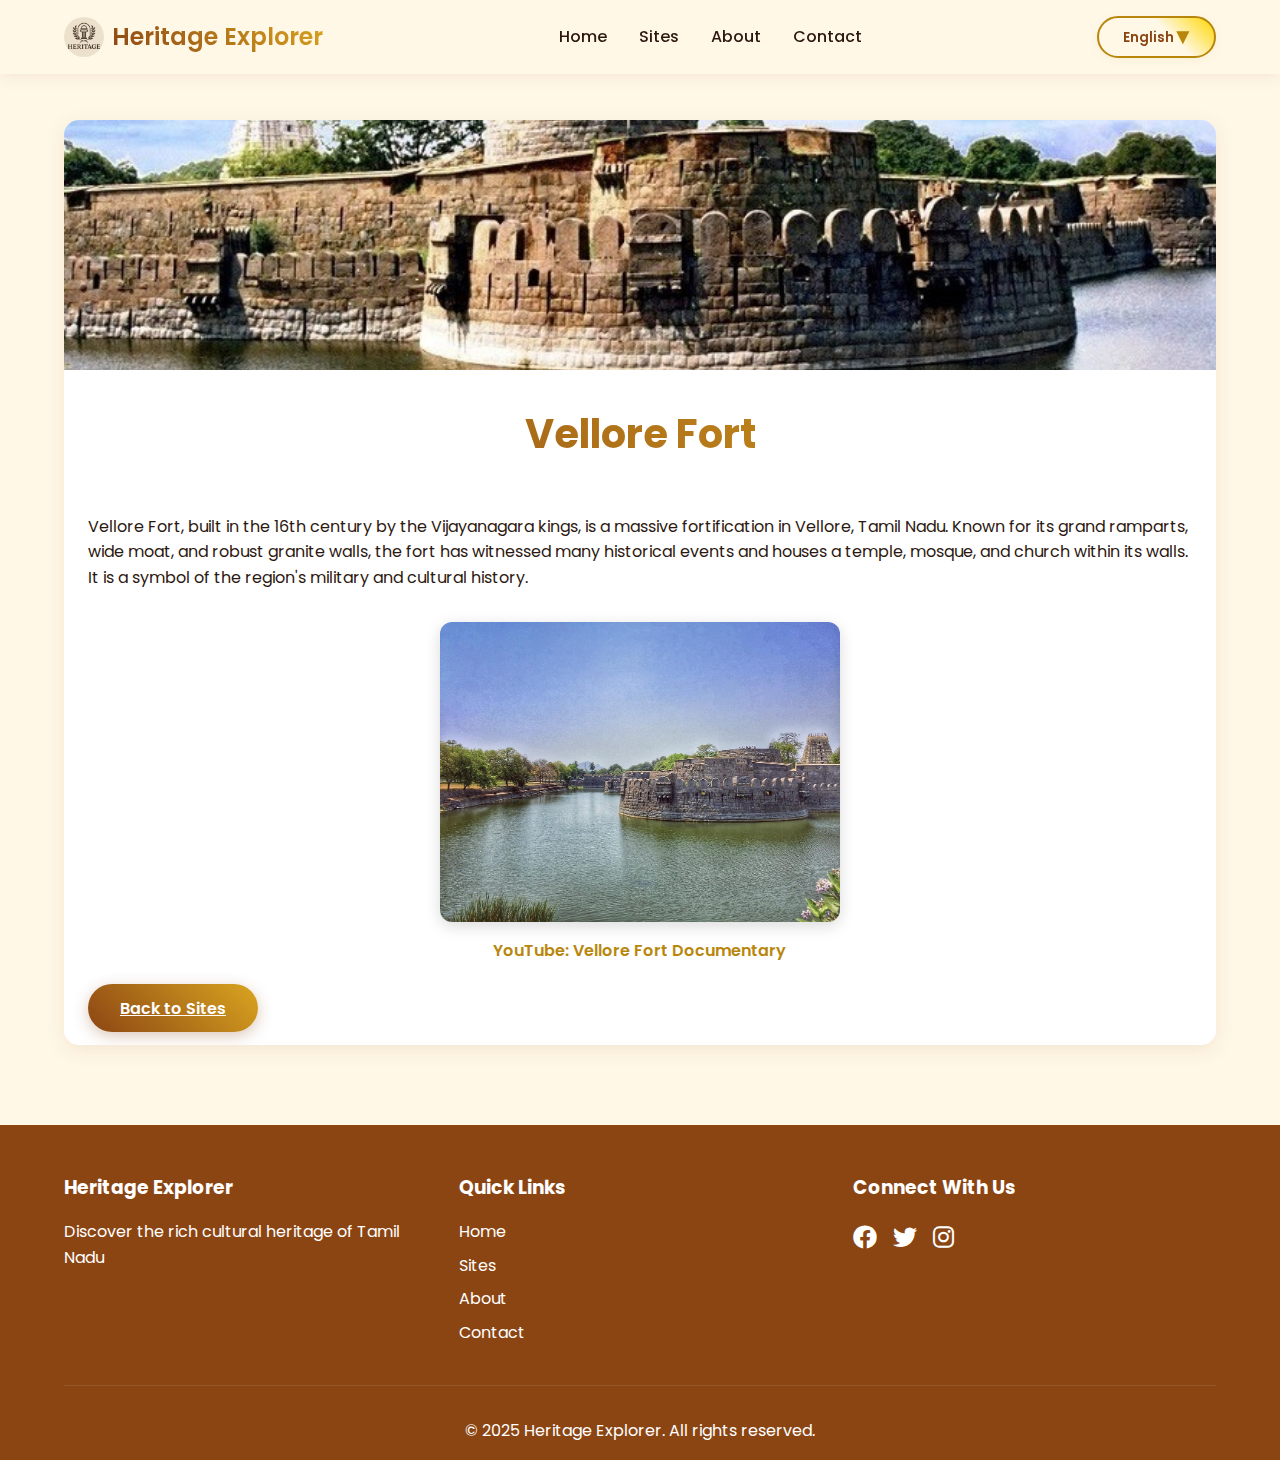
<file: vellore.html>
<!DOCTYPE html>
<html lang="en">
<head>
    <meta charset="UTF-8">
    <meta name="viewport" content="width=device-width, initial-scale=1.0">
    <title data-i18n="site3_title">Vellore Fort</title>
    <link rel="stylesheet" href="assets/css/styles.css">
    <link rel="stylesheet" href="https://cdnjs.cloudflare.com/ajax/libs/font-awesome/6.0.0/css/all.min.css">
    <link href="https://fonts.googleapis.com/css2?family=Poppins:wght@300;400;500;600;700&display=swap" rel="stylesheet">
</head>
<body>
    <!-- Navigation -->
    <nav class="navbar" style="display:flex;align-items:center;justify-content:space-between;gap:2rem;">
        <div class="logo" style="flex:0 0 auto;">
            <a href="index.html" style="display:flex;align-items:center;gap:0.5rem;text-decoration:none;color:inherit;">
                <img src="assets/images/ChatGPT Image May 12, 2025, 07_14_14 PM.png" alt="Logo">
                <span>Heritage Explorer</span>
            </a>
        </div>
        <div class="nav-links" style="flex:1;display:flex;justify-content:center;gap:2rem;">
            <a href="index.html#home" data-i18n="footer_home">Home</a>
            <a href="index.html#sites" data-i18n="footer_sites">Sites</a>
            <a href="index.html#about" data-i18n="footer_about">About</a>
            <a href="index.html#contact" data-i18n="footer_contact">Contact</a>
        </div>
        <div style="display:flex;align-items:center;gap:1rem;flex:0 0 auto;">
            <div class="language-selector">
                <select id="language-switcher">
                    <option value="en">English</option>
                    <option value="ta">தமிழ்</option>
                </select>
            </div>
        </div>
    </nav>

    <section class="featured-sites" style="padding-top: 120px; min-height: 80vh;">
        <div class="sites-grid" style="grid-template-columns: 1fr;">
            <div class="site-card">
                <img src="assets/images/fort.jpg" alt="Vellore Fort">
                <div class="site-info">
                    <h2 data-i18n="site3_title">Vellore Fort</h2>
                    <p data-i18n="vellore_desc">Vellore Fort, built in the 16th century by the Vijayanagara kings, is a massive fortification in Vellore, Tamil Nadu. Known for its grand ramparts, wide moat, and robust granite walls, the fort has witnessed many historical events and houses a temple, mosque, and church within its walls. It is a symbol of the region's military and cultural history.</p>
                    <div style="margin: 2rem 0; text-align:center;">
                        <a href="https://www.youtube.com/watch?v=M36SupIWBcs" target="_blank" style="display:inline-block; text-decoration:none;">
                            <img src="assets/images/vellore fort thumbnail.jpg" alt="Vellore Fort Video" style="width:100%; max-width:500px; height:300px; object-fit:cover; border-radius:12px; box-shadow:0 4px 16px rgba(0,0,0,0.15);">
                            <div data-i18n="vellore_video_label" style="margin-top:0.5rem; color:#B8860B; font-weight:600;">YouTube: Vellore Fort Documentary</div>
                        </a>
                    </div>
                    <a href="index.html#sites" class="explore-btn" style="margin-top:1.5rem;" data-i18n="back_to_sites">Back to Sites</a>
                </div>
            </div>
        </div>
    </section>

    <!-- Footer -->
    <footer>
        <div class="footer-content">
            <div class="footer-section">
                <h3 data-i18n="footer_title">Heritage Explorer</h3>
                <p data-i18n="footer_desc">Discover the rich cultural heritage of Tamil Nadu</p>
            </div>
            <div class="footer-section">
                <h3 data-i18n="quick_links">Quick Links</h3>
                <a href="index.html#home" data-i18n="footer_home">Home</a>
                <a href="index.html#sites" data-i18n="footer_sites">Sites</a>
                <a href="index.html#about" data-i18n="footer_about">About</a>
                <a href="index.html#contact" data-i18n="footer_contact">Contact</a>
            </div>
            <div class="footer-section">
                <h3 data-i18n="connect_with_us">Connect With Us</h3>
                <div class="social-links">
                    <a href="#"><i class="fab fa-facebook"></i></a>
                    <a href="#"><i class="fab fa-twitter"></i></a>
                    <a href="#"><i class="fab fa-instagram"></i></a>
                </div>
            </div>
        </div>
        <div class="footer-bottom">
            <p data-i18n="copyright">&copy; 2025 Heritage Explorer. All rights reserved.</p>
        </div>
    </footer>

    <script src="assets/js/script.js"></script>
</body>
</html>
</file>
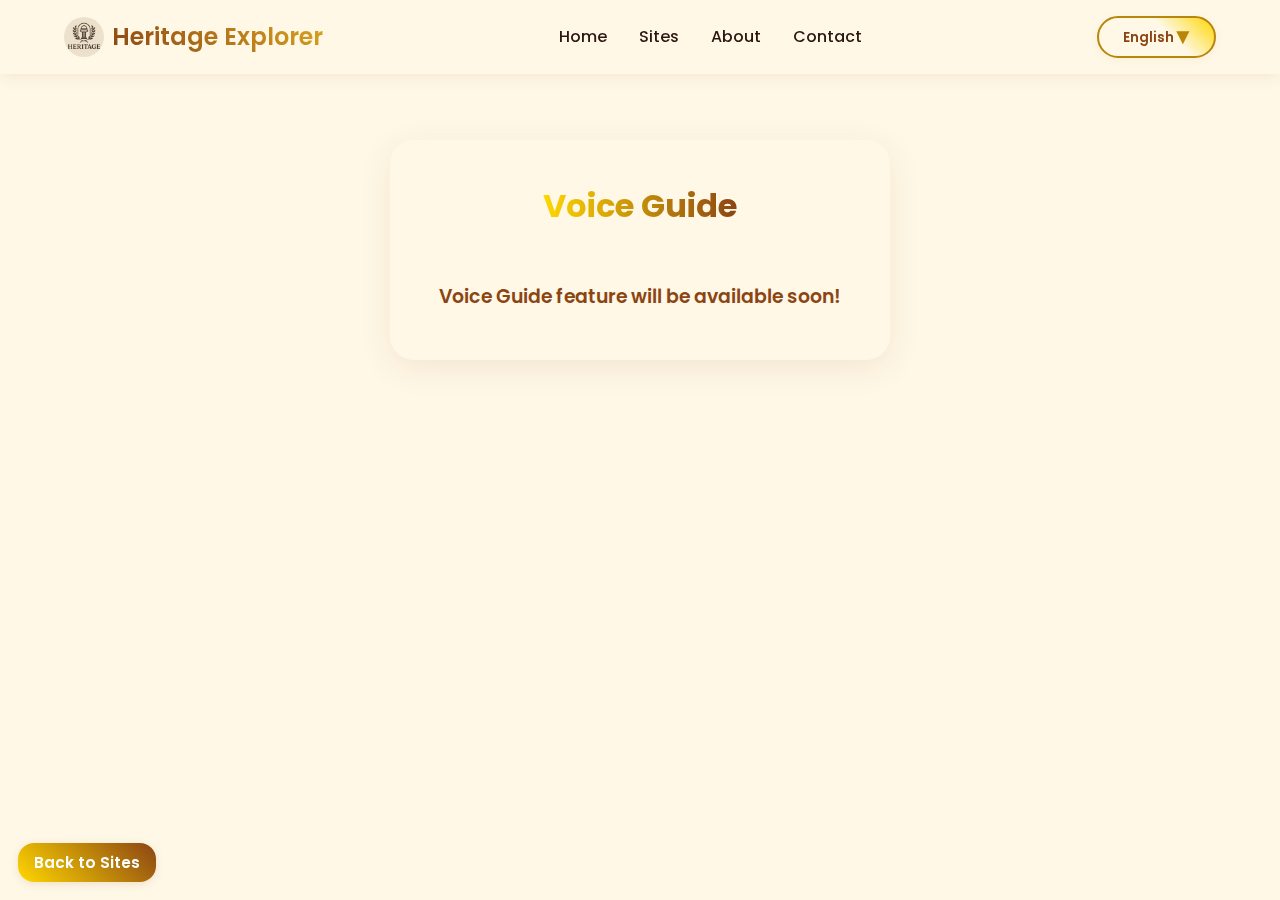
<file: voice-guide.html>
<!DOCTYPE html>
<html lang="en">
<head>
    <meta charset="UTF-8">
    <meta name="viewport" content="width=device-width, initial-scale=1.0">
    <title>Voice Guide | Heritage Explorer</title>
    <link rel="stylesheet" href="assets/css/styles.css">
    <link rel="stylesheet" href="https://cdnjs.cloudflare.com/ajax/libs/font-awesome/6.0.0/css/all.min.css">
    <link href="https://fonts.googleapis.com/css2?family=Poppins:wght@300;400;500;600;700&display=swap" rel="stylesheet">
    <style>
        .voice-guide-container {
            max-width: 500px;
            margin: 140px auto 40px auto;
            background: #fff8e7;
            border-radius: 24px;
            box-shadow: 0 8px 32px rgba(139, 69, 19, 0.10);
            padding: 2.5rem 1.5rem 2rem 1.5rem;
            display: flex;
            flex-direction: column;
            align-items: center;
            min-height: 220px;
        }
        .voice-guide-header {
            text-align: center;
            margin-bottom: 1.5rem;
        }
        .voice-guide-header h2 {
            font-size: 2rem;
            background: linear-gradient(90deg, #FFD700 0%, #8B4513 100%);
            -webkit-background-clip: text;
            -webkit-text-fill-color: transparent;
            background-clip: text;
            text-fill-color: transparent;
            margin-bottom: 0.5rem;
        }
        .voice-guide-message {
            color: #8B4513;
            font-size: 1.18rem;
            font-weight: 600;
            text-align: center;
            margin-top: 1.2rem;
        }
        @media (max-width: 700px) {
            .voice-guide-container { max-width: 98vw; padding: 1.2rem 0.2rem; }
        }
    </style>
</head>
<body>
    <!-- Navigation -->
    <nav class="navbar">
        <div class="logo">
            <a href="index.html" style="display:flex;align-items:center;gap:0.5rem;text-decoration:none;color:inherit;">
                <img src="assets/images/ChatGPT Image May 12, 2025, 07_14_14 PM.png" alt="Logo">
                <span>Heritage Explorer</span>
            </a>
        </div>
        <div class="nav-links">
            <a href="index.html#home" data-i18n="footer_home">Home</a>
            <a href="index.html#sites" data-i18n="footer_sites">Sites</a>
            <a href="index.html#about" data-i18n="footer_about">About</a>
            <a href="index.html#contact" data-i18n="footer_contact">Contact</a>
        </div>
        <div class="language-selector">
            <select id="voice-language-switcher">
                <option value="en">English</option>
                <option value="ta">தமிழ்</option>
            </select>
        </div>
    </nav>
    <main>
        <div class="voice-guide-container">
            <div class="voice-guide-header">
                <h2 data-i18n="feature4_title">Voice Guide</h2>
            </div>
            <div class="voice-guide-message" id="voice-guide-message" data-i18n="voice_coming_soon">Voice Guide feature will be available soon!</div>
        </div>
    </main>
    <!-- Back to Sites Button -->
    <a href="index.html#sites" class="back-to-sites-btn" id="back-to-sites-btn" data-i18n="back_to_sites" style="position:fixed;left:18px;bottom:18px;z-index:1200;background:linear-gradient(45deg,#FFD700,#8B4513);color:#fff;font-weight:600;font-size:0.95rem;padding:0.45rem 1rem;border-radius:16px;box-shadow:0 2px 8px rgba(139,69,19,0.13);display:flex;align-items:center;gap:0.5rem;text-decoration:none;transition:background 0.2s,transform 0.2s;min-width:unset;min-height:unset;">
      <i class="fas fa-arrow-left" style="font-size:1em;"></i> <span data-i18n="back_to_sites">Back to Sites</span>
    </a>
    <script src="assets/js/script.js"></script>
    <script>
    // Language switcher logic for this page
    function updateVoiceGuideLanguage(lang) {
        document.body.classList.toggle('tamil', lang === 'ta');
        document.querySelectorAll('[data-i18n]').forEach(el => {
            const key = el.getAttribute('data-i18n');
            if (window.translations && window.translations[lang] && window.translations[lang][key]) {
                el.textContent = window.translations[lang][key];
            }
        });
        document.querySelectorAll('[data-i18n-placeholder]').forEach(el => {
            const key = el.getAttribute('data-i18n-placeholder');
            if (window.translations && window.translations[lang] && window.translations[lang][key]) {
                el.setAttribute('placeholder', window.translations[lang][key]);
            }
        });
        // Back to Sites button update (for safety)
        var backBtn = document.getElementById('back-to-sites-btn');
        if (backBtn && window.translations[lang] && window.translations[lang]['back_to_sites']) {
            backBtn.querySelector('span[data-i18n="back_to_sites"]').textContent = window.translations[lang]['back_to_sites'];
        }
    }
    document.getElementById('voice-language-switcher').addEventListener('change', function(e) {
        updateVoiceGuideLanguage(e.target.value);
        localStorage.setItem('heritage_lang', e.target.value);
    });
    // Set default language on load
    window.addEventListener('DOMContentLoaded', function() {
        const savedLang = localStorage.getItem('heritage_lang') || 'en';
        const switcher = document.getElementById('voice-language-switcher');
        if (switcher.value !== savedLang) {
            switcher.value = savedLang;
        }
        updateVoiceGuideLanguage(switcher.value);
    });
    </script>
</body>
</html>
</file>
<file: assets/css/styles.css>
/* Color Variables */
:root {
    --primary-color: #8B4513;  /* Rich Brown */
    --secondary-color: #DAA520;  /* Golden */
    --accent-color: #CD853F;  /* Peru */
    --text-color: #2C1810;  /* Dark Brown */
    --light-bg: #FFF8E7;  /* Warm White */
    --gradient-1: linear-gradient(45deg, #8B4513, #DAA520);
    --gradient-2: linear-gradient(45deg, #DAA520, #CD853F);
    --gradient-3: linear-gradient(135deg, rgba(139, 69, 19, 0.9), rgba(218, 165, 32, 0.9));
}

/* Reset and Base Styles */
* {
    margin: 0;
    padding: 0;
    box-sizing: border-box;
}

body {
    font-family: 'Poppins', sans-serif;
    line-height: 1.6;
    color: var(--text-color);
    background-color: var(--light-bg);
    overflow-x: hidden;
}

/* Navbar Styles */
.navbar {
    position: fixed;
    top: 0;
    width: 100%;
    display: flex;
    justify-content: space-between;
    align-items: center;
    padding: 1rem 5%;
    background: rgba(255, 248, 231, 0.95);
    backdrop-filter: blur(10px);
    z-index: 1000;
    box-shadow: 0 2px 15px rgba(139, 69, 19, 0.1);
}

.logo {
    display: flex;
    align-items: center;
    gap: 1rem;
}

.logo img {
    width: 40px;
    height: 40px;
    border-radius: 50%;
}

.logo span {
    font-size: 1.5rem;
    font-weight: 600;
    background: var(--gradient-1);
    -webkit-background-clip: text;
    -webkit-text-fill-color: transparent;
    background-clip: text;
    text-shadow: none;
}

.nav-links a {
    text-decoration: none;
    color: var(--text-color);
    font-weight: 500;
    transition: color 0.3s ease;
    position: relative;
}

.nav-links a::after {
    content: '';
    position: absolute;
    bottom: -5px;
    left: 0;
    width: 0;
    height: 2px;
    background: var(--gradient-1);
    transition: width 0.3s ease;
}

.nav-links a:hover::after {
    width: 100%;
}

.language-selector select {
    padding: 0.6rem 2.5rem 0.6rem 1.5rem;
    border: 2px solid #B8860B;
    border-radius: 25px;
    background: linear-gradient(45deg, #FFF8E7 60%, #FFD700 100%);
    font-family: 'Poppins', sans-serif;
    font-weight: 600;
    color: #8B4513;
    box-shadow: 0 2px 8px rgba(184, 134, 11, 0.08);
    outline: none;
    transition: border 0.2s, box-shadow 0.2s, background 0.2s;
    appearance: none;
    cursor: pointer;
}

.language-selector select:focus, .language-selector select:hover {
    border: 2px solid #283593;
    box-shadow: 0 4px 16px rgba(40, 53, 147, 0.12);
    background: linear-gradient(45deg, #FFD700 60%, #FFF8E7 100%);
    color: #283593;
}

.language-selector {
    position: relative;
}

.language-selector::after {
    content: '\25BC';
    position: absolute;
    right: 22px;
    top: 50%;
    transform: translateY(-50%);
    pointer-events: none;
    color: #B8860B;
    font-size: 1.4rem;
}

/* Hero Section */
.hero {
    height: 100vh;
    background: url('../images/bg image for an priee.jpg') center/cover;
    position: relative;
    display: flex;
    align-items: center;
    justify-content: center;
    text-align: center;
    color: white;
}

.hero-overlay {
    position: absolute;
    top: 0;
    left: 0;
    width: 100%;
    height: 100%;
    background: var(--gradient-3);
    backdrop-filter: blur(2px);
}

.hero-content {
    position: relative;
    z-index: 1;
    max-width: 800px;
    padding: 0 2rem;
}

.hero h1 {
    font-size: 3.5rem;
    margin-bottom: 1rem;
    animation: fadeInUp 1s ease;
}

.hero p {
    font-size: 1.2rem;
    margin-bottom: 2rem;
    animation: fadeInUp 1s ease 0.2s;
    opacity: 0;
    animation-fill-mode: forwards;
}

.cta-button {
    display: inline-block;
    text-decoration: none !important;
    border-radius: 35px;
    padding: 1.2rem 3rem;
    font-size: 1.2rem;
    background: linear-gradient(45deg, #283593, #FFD700); /* Royal blue to gold */
    border: none;
    color: #fff;
    font-weight: 700;
    cursor: pointer;
    transition: all 0.3s ease;
    animation: fadeInUp 1s ease 0.4s;
    opacity: 0;
    animation-fill-mode: forwards;
    box-shadow: 0 4px 24px rgba(40, 53, 147, 0.25);
    text-transform: uppercase;
    letter-spacing: 1px;
    position: relative;
    overflow: hidden;
}

.cta-button::before {
    content: '';
    position: absolute;
    top: 0;
    left: 0;
    width: 100%;
    height: 100%;
    background: linear-gradient(45deg, #FFD700, #283593); /* Gold to royal blue */
    opacity: 0;
    transition: opacity 0.3s ease;
}

.cta-button:hover, .cta-button:focus {
    text-decoration: none !important;
    border-radius: 35px;
    transform: translateY(-5px) scale(1.04);
    box-shadow: 0 8px 32px rgba(40, 53, 147, 0.35);
}

.cta-button:hover::before {
    opacity: 1;
}

.cta-button span {
    position: relative;
    z-index: 1;
}

.cta-button:active {
    transform: translateY(-2px) scale(1.01);
    box-shadow: 0 4px 15px rgba(40, 53, 147, 0.25);
}

/* Featured Sites Section */
.featured-sites {
    padding: 5rem 5%;
    background: var(--light-bg);
}

.featured-sites h2 {
    text-align: center;
    margin-bottom: 3rem;
    font-size: 2.5rem;
    background: var(--gradient-1);
    -webkit-background-clip: text;
    -webkit-text-fill-color: transparent;
}

.sites-grid {
    display: grid;
    grid-template-columns: repeat(auto-fit, minmax(300px, 1fr));
    gap: 2rem;
}

.site-card {
    background: white;
    border-radius: 15px;
    overflow: hidden;
    box-shadow: 0 5px 20px rgba(139, 69, 19, 0.1);
    transition: transform 0.3s ease;
    position: relative;
}

.site-card img {
    width: 100%;
    height: 250px;
    object-fit: cover;
    transition: transform 0.3s ease;
}

.site-card:hover {
    box-shadow: 0 8px 32px rgba(139, 69, 19, 0.18);
    transform: translateY(-4px) scale(1.02);
}

.site-info {
    padding: 1.5rem;
    position: relative;
    z-index: 2;
    background: white;
}

.site-info h3 {
    margin-bottom: 0.5rem;
    color: var(--primary-color);
}

.explore-btn {
    margin-top: 1rem;
    padding: 0.8rem 2rem;
    background: var(--gradient-1);
    border: none;
    border-radius: 25px;
    color: white;
    font-weight: 600;
    cursor: pointer;
    transition: all 0.3s ease;
    box-shadow: 0 4px 15px rgba(139, 69, 19, 0.3);
}

.explore-btn:hover {
    transform: translateY(-3px);
    box-shadow: 0 6px 20px rgba(139, 69, 19, 0.4);
    background: var(--gradient-2);
}

.explore-btn:active {
    transform: translateY(-1px);
    box-shadow: 0 2px 10px rgba(139, 69, 19, 0.3);
}

/* Features Section */
.features {
    padding: 5rem 5%;
    background: white;
}

.features h2 {
    text-align: center;
    margin-bottom: 3rem;
    font-size: 2.5rem;
    background: var(--gradient-1);
    -webkit-background-clip: text;
    -webkit-text-fill-color: transparent;
}

.features-grid {
    display: grid;
    grid-template-columns: repeat(3, 1fr);
    gap: 2rem;
}

@media (max-width: 900px) {
    .features-grid {
        grid-template-columns: 1fr;
    }
}

.feature-card {
    text-align: center;
    padding: 2rem;
    background: var(--light-bg);
    border-radius: 15px;
    border: 1px solid rgba(139, 69, 19, 0.1);
    transition: transform 0.3s ease;
}

.feature-card:hover {
    transform: translateY(-5px);
    border-color: var(--accent-color);
    box-shadow: 0 5px 15px rgba(139, 69, 19, 0.1);
}

.feature-card i {
    font-size: 2.5rem;
    margin-bottom: 1rem;
    background: var(--gradient-1);
    -webkit-background-clip: text;
    -webkit-text-fill-color: transparent;
}

.feature-btn {
    display: inline-block;
    margin-top: 1.2rem;
    padding: 0.8rem 2rem;
    font-size: 1rem;
    font-weight: 600;
    background: linear-gradient(45deg, #FFD700, #8B4513);
    color: #fff;
    border: none;
    border-radius: 28px;
    box-shadow: 0 2px 10px rgba(139, 69, 19, 0.13);
    text-decoration: none !important;
    text-transform: uppercase;
    letter-spacing: 1px;
    transition: all 0.22s cubic-bezier(.4,2,.3,1);
    cursor: pointer;
    outline: none;
}

.feature-btn:hover, .feature-btn:focus {
    background: linear-gradient(45deg, #8B4513, #FFD700);
    color: #fff;
    transform: translateY(-2px) scale(1.03);
    box-shadow: 0 6px 18px rgba(139, 69, 19, 0.18);
    text-decoration: none !important;
}

.feature-btn span {
    position: relative;
    z-index: 1;
}

/* About Section */
.about {
    padding: 5rem 5%;
    background: var(--gradient-1);
    color: white;
    text-align: center;
}

.about-content {
    max-width: 800px;
    margin: 0 auto;
}

.about h2 {
    margin-bottom: 1.5rem;
}

.learn-more-btn {
    margin-top: 2rem;
    padding: 1rem 2rem;
    background: white;
    border: none;
    border-radius: 30px;
    color: var(--primary-color);
    font-weight: 600;
    cursor: pointer;
    transition: transform 0.3s ease;
}

.learn-more-btn:hover {
    transform: translateY(-3px);
}

/* Contact Section */
.contact {
    padding: 5rem 5%;
    background: var(--light-bg);
}

.contact h2 {
    text-align: center;
    margin-bottom: 3rem;
    font-size: 2.5rem;
    background: var(--gradient-1);
    -webkit-background-clip: text;
    -webkit-text-fill-color: transparent;
}

.contact-form {
    max-width: 600px;
    margin: 0 auto;
    display: flex;
    flex-direction: column;
    gap: 1rem;
}

.contact-form input,
.contact-form textarea {
    padding: 1rem;
    border: 1px solid rgba(139, 69, 19, 0.2);
    border-radius: 5px;
    font-family: 'Poppins', sans-serif;
    background: white;
}

.contact-form textarea {
    height: 150px;
    resize: vertical;
}

.submit-btn {
    padding: 1rem;
    background: var(--gradient-1);
    border: none;
    border-radius: 5px;
    color: white;
    font-weight: 600;
    cursor: pointer;
    transition: transform 0.3s ease;
}

.submit-btn:hover {
    transform: translateY(-3px);
}

/* Footer */
footer {
    background: var(--primary-color);
    color: white;
    padding: 3rem 5% 1rem;
}

.footer-content {
    display: grid;
    grid-template-columns: repeat(auto-fit, minmax(250px, 1fr));
    gap: 2rem;
    margin-bottom: 2rem;
}

.footer-section h3 {
    margin-bottom: 1rem;
}

.footer-section a {
    color: white;
    text-decoration: none;
    display: block;
    margin-bottom: 0.5rem;
}

.footer-section a:hover {
    color: var(--secondary-color);
}

.social-links {
    display: flex;
    gap: 1rem;
}

.social-links a {
    font-size: 1.5rem;
}

.social-links a:hover {
    color: var(--secondary-color);
}

.footer-bottom {
    text-align: center;
    padding-top: 2rem;
    border-top: 1px solid rgba(255, 255, 255, 0.1);
}

/* Animations */
@keyframes fadeInUp {
    from {
        opacity: 0;
        transform: translateY(20px);
    }
    to {
        opacity: 1;
        transform: translateY(0);
    }
}

/* Responsive Design */
@media (max-width: 1200px) {
    .navbar {
        padding: 1rem 2%;
    }
    .featured-sites, .features, .about, .contact, footer {
        padding-left: 2%;
        padding-right: 2%;
    }
}

@media (max-width: 900px) {
    .navbar {
        flex-direction: column;
        align-items: stretch;
        gap: 0.5rem;
        padding: 0.7rem 1rem;
    }
    .logo {
        margin-bottom: 0.5rem;
        justify-content: center;
    }
    .nav-links {
        flex-direction: column;
        gap: 0.7rem;
        width: 100%;
        align-items: center;
        background: rgba(255,248,231,0.98);
        position: static;
        box-shadow: none;
        padding: 0.5rem 0;
        display: flex !important;
    }
    .language-selector {
        margin-top: 0.5rem;
        width: 100%;
        display: flex;
        justify-content: center;
    }
    .auth-links, .auth-btn, .auth-separator, #logout-btn {
        display: flex !important;
        justify-content: center;
        width: 100%;
        margin: 0.2rem 0;
    }
    .auth-links {
        flex-direction: row;
        gap: 0.5rem;
    }
    .mobile-menu-btn {
        display: block !important;
        margin: 0 auto 0.5rem auto;
    }
    .hero-content {
        padding: 0 1rem;
    }
    .features-grid, .sites-grid, .footer-content {
        grid-template-columns: 1fr;
    }
    .site-card img {
        height: 180px;
    }
    .site-info {
        padding: 1rem;
    }
    .footer-content {
        gap: 1rem;
    }
}

/* Loading Overlay for Smooth Page Transitions */
#loading-overlay {
    position: fixed;
    top: 0;
    left: 0;
    width: 100%;
    height: 100%;
    background-color: rgba(255, 248, 231, 0.85);
    display: flex;
    justify-content: center;
    align-items: center;
    z-index: 9999;
    transition: opacity 0.3s ease-in-out;
    backdrop-filter: blur(5px);
}

/* Professional dot loading animation */
.loading-dots {
    display: flex;
    align-items: center;
    justify-content: center;
    flex-direction: column;
}

.loading-text {
    font-family: 'Poppins', sans-serif;
    color: #8B4513;
    font-weight: 600;
    font-size: 1.2rem;
    margin-bottom: 1rem;
    letter-spacing: 1px;
}

.dots {
    display: flex;
    gap: 8px;
}

.dot {
    width: 12px;
    height: 12px;
    border-radius: 50%;
    background: linear-gradient(45deg, #8B4513, #DAA520);
    animation: dotPulse 1.4s ease-in-out infinite;
}

.dot:nth-child(1) {
    animation-delay: 0s;
}

.dot:nth-child(2) {
    animation-delay: 0.2s;
}

.dot:nth-child(3) {
    animation-delay: 0.4s;
}

@keyframes dotPulse {
    0%, 100% {
        transform: scale(0.8);
        opacity: 0.6;
    }
    50% {
        transform: scale(1.2);
        opacity: 1;
    }
}

/* Smooth Page Transitions */
.page-transition {
    animation: fadeIn 0.4s ease-in-out;
}

@keyframes fadeIn {
    from { opacity: 0; }
    to { opacity: 1; }
}

/* Ensure main content is visible immediately when logged in */
html.logged-in #welcome-modal {
    display: none !important;
}

html.logged-in #main-content {
    display: block !important;
    opacity: 1 !important;
}

/* Hide auth buttons by default until login state is determined */
.auth-btn.login-btn,
.auth-btn.register-btn,
.auth-separator,
#logout-btn {
    display: none !important;
}

/* Show login/register buttons when not logged in */
html.not-logged-in .auth-btn.login-btn,
html.not-logged-in .auth-btn.register-btn,
html.not-logged-in .auth-separator {
    display: flex !important;
}

html.not-logged-in .auth-separator {
    display: inline !important;
}

/* Show logout button when logged in */
html.logged-in #logout-btn {
    display: flex !important;
}

/* Hide auth buttons by default until login state is determined */
.auth-btn.login-btn,
.auth-btn.register-btn,
.auth-separator,
#logout-btn {
    display: none !important;
}

/* Show login/register buttons when not logged in */
html.not-logged-in .auth-btn.login-btn,
html.not-logged-in .auth-btn.register-btn,
html.not-logged-in .auth-separator {
    display: flex !important;
}

html.not-logged-in .auth-separator {
    display: inline !important;
}

/* Show logout button when logged in */
html.logged-in #logout-btn {
    display: flex !important;
}

/* Desktop navbar styles */
.navbar {
    display: flex;
    align-items: center;
    justify-content: space-between;
    gap: 2rem;
    padding: 1rem 5%;
    position: fixed;
    top: 0;
    width: 100%;
    background: rgba(255, 248, 231, 0.95);
    backdrop-filter: blur(10px);
    z-index: 1000;
    box-shadow: 0 2px 15px rgba(139, 69, 19, 0.1);
}

.logo {
    flex: 0 0 auto;
    display: flex;
    align-items: center;
}

.nav-links {
    flex: 1;
    display: flex;
    justify-content: center;
    gap: 2rem;
}

.nav-right {
    display: flex;
    align-items: center;
    gap: 1rem;
    flex: 0 0 auto;
}

.mobile-menu-btn {
    display: none;
    background: none;
    border: none;
    font-size: 1.8rem;
    color: #7c4a03;
    cursor: pointer;
    z-index: 1101;
}

/* Mobile navbar styles */
@media (max-width: 768px) {
    .navbar {
        flex-direction: row;
        align-items: center;
        justify-content: space-between;
        padding: 0.7rem 1rem;
        position: relative;
    }
    
    .logo {
        margin-bottom: 0;
        justify-content: flex-start;
    }
    
    .logo img {
        width: 32px;
        height: 32px;
    }
    
    .mobile-menu-btn {
        display: block;
        background: none;
        border: none;
        font-size: 1.8rem;
        color: #7c4a03;
        cursor: pointer;
        z-index: 1101;
    }
    .nav-links,
    .language-selector,
    .auth-links, .auth-btn, .auth-separator, #logout-btn {
        display: none !important;
    }
    .navbar.nav-open .nav-links,
    .navbar.nav-open .language-selector,
    .navbar.nav-open .auth-links,
    .navbar.nav-open .auth-btn,
    .navbar.nav-open .auth-separator,
    .navbar.nav-open #logout-btn {
        display: flex !important;
    }
    .navbar.nav-open .nav-links {
        flex-direction: column;
        gap: 1.2rem;
        width: 100%;
        background: #fff8e7;
        position: absolute;
        top: 60px;
        left: 0;
        z-index: 1100;
        box-shadow: 0 4px 16px rgba(139,69,19,0.08);
        padding: 1.5rem 0 1rem 0;
        align-items: center;
        border-bottom-left-radius: 18px;
        border-bottom-right-radius: 18px;
    }
    .navbar.nav-open .language-selector {
        display: flex !important;
        justify-content: center;
        width: 100%;
        margin: 0.5rem 0 0.5rem 0;
    }
    .navbar.nav-open .auth-links {
        display: flex !important;
        flex-direction: row;
        gap: 0.7rem;
        width: 100%;
        justify-content: center;
        margin-bottom: 0.5rem;
    }
    .navbar.nav-open .auth-btn, .navbar.nav-open #logout-btn {
        display: flex !important;
        width: auto;
        font-size: 1.05rem;
        padding: 0.6rem 1.2rem;
        margin: 0 0.2rem;
    }
    .navbar.nav-open .auth-separator {
        display: inline !important;
        font-size: 1.3rem;
        color: #B8860B;
        user-select: none;
        margin: 0 0.2rem;
    }
    .hero {
        height: 60vh;
        min-height: 350px;
    }
    .hero h1 {
        font-size: 2rem;
    }
    .hero p {
        font-size: 1rem;
    }
    .site-card img {
        height: 140px;
    }
    .modal-content {
        max-width: 95vw;
        padding: 1.2rem 0.5rem 1.5rem 0.5rem;
    }
    .modal-content h2 {
        font-size: 1.1rem;
    }
    .modal-content p {
        font-size: 0.98rem;
    }
    .modal-btns a {
        font-size: 0.98rem;
        padding: 0.5rem 1rem;
    }
    
    /* About page mobile styles */
    .about-container {
        margin: 100px auto 30px auto;
        padding: 1.5rem 1rem 1rem 1rem;
        width: 90%;
    }
    
    /* Interactive map mobile styles */
    .map-container {
        height: auto;
        min-height: 300px;
    }
    
    /* Voice guide mobile styles */
    .voice-guide-container {
        width: 90%;
        padding: 1.5rem 1rem;
    }
    
    /* AI guide mobile styles */
    .ai-guide-container {
        width: 90%;
        padding: 1.5rem 1rem;
    }
    
    /* Login/Register mobile styles */
    .auth-container {
        width: 90%;
        padding: 1.5rem 1rem;
        margin-top: 80px;
    }
}

@media (max-width: 500px) {
    .navbar {
        padding: 0.5rem 0.3rem;
    }
    .logo span {
        font-size: 1.1rem;
    }
    .logo img {
        width: 28px;
        height: 28px;
    }
    .site-card img {
        height: 90px;
    }
    .modal-content {
        padding: 0.7rem 0.2rem 1rem 0.2rem;
    }
    .modal-content h2 {
        font-size: 1rem;
    }
    .modal-content p {
        font-size: 0.9rem;
    }
    .modal-btns {
        flex-direction: column;
        gap: 0.5rem;
    }
    .modal-btns a {
        width: 100%;
        font-size: 0.95rem;
        padding: 0.5rem 0;
    }
    
    /* Hero section adjustments */
    .hero h1 {
        font-size: 1.7rem;
    }
    .hero p {
        font-size: 0.9rem;
    }
    .cta-button {
        padding: 0.9rem 2rem;
        font-size: 1rem;
    }
    
    /* About page mobile styles */
    .about-container {
        margin: 80px auto 20px auto;
    }
    .about-header h2 {
        font-size: 1.5rem;
    }
    .about-header p {
        font-size: 0.9rem;
    }
    .about-message-btn {
        padding: 0.6rem 1.2rem;
        font-size: 0.9rem;
    }
    
    /* Heritage site detail pages */
    .site-detail-container {
        padding: 1rem;
        margin-top: 70px;
    }
    .site-detail-header h1 {
        font-size: 1.5rem;
    }
    .site-detail-content p {
        font-size: 0.9rem;
    }
}

@media (max-width: 600px) {
    .navbar {
        padding: 0.4rem 0.2rem;
        gap: 0.2rem;
    }
    .logo span {
        font-size: 1rem;
    }
    .nav-links {
        gap: 0.5rem;
        padding: 0.3rem 0;
    }
    .language-selector select {
        width: 100%;
        font-size: 0.98rem;
        padding: 0.5rem 1.2rem 0.5rem 1rem;
    }
    .auth-btn, #logout-btn {
        font-size: 0.98rem;
        padding: 0.5rem 0.8rem;
    }
    
    /* Grid layouts */
    .sites-grid, .features-grid {
        grid-template-columns: 1fr;
        gap: 1.5rem;
    }
    
    /* Section spacing */
    .featured-sites, .features, .about, .contact {
        padding: 3rem 1rem;
    }
    
    /* Section headers */
    .featured-sites h2, .features h2, .contact h2 {
        font-size: 1.8rem;
        margin-bottom: 2rem;
    }
    
    /* Contact form */
    .contact-form input, .contact-form textarea {
        padding: 0.8rem;
    }
    
    /* Footer adjustments */
    .footer-content {
        grid-template-columns: 1fr;
        text-align: center;
    }
    .social-links {
        justify-content: center;
    }
}

/* Custom Scrollbar */
::-webkit-scrollbar {
    width: 10px;
}

::-webkit-scrollbar-track {
    background: #f1f1f1;
}

::-webkit-scrollbar-thumb {
    background: var(--gradient-1);
    border-radius: 5px;
}

::-webkit-scrollbar-thumb:hover {
    background: var(--gradient-2);
}

/* Responsive font size for Tamil hero title */
body.tamil .hero h1[data-i18n="hero_title"] {
    font-size: 2.2rem;
    max-width: 700px;
    margin: 0 auto;
    line-height: 1.2;
    word-break: break-word;
}

@media (max-width: 768px) {
    body.tamil .hero h1[data-i18n="hero_title"] {
        font-size: 1.3rem;
        max-width: 95vw;
    }
}

/* Login/Register Prompt Modal */
#login-register-modal {
  display: none;
  position: fixed;
  z-index: 9999;
  left: 0; top: 0; width: 100vw; height: 100vh;
  background: rgba(0,0,0,0.45);
  justify-content: center;
  align-items: center;
  transition: opacity 0.2s;
}
#login-register-modal.active {
  display: flex;
}
#login-register-modal .modal-content {
  background: #fff8f0;
  border-radius: 16px;
  box-shadow: 0 8px 32px rgba(0,0,0,0.18);
  padding: 2.5rem 2rem 2rem 2rem;
  text-align: center;
  max-width: 350px;
  width: 90vw;
  position: relative;
  font-family: 'Poppins', sans-serif;
}
#login-register-modal .modal-content h2 {
  color: #7c4a03;
  margin-bottom: 1rem;
  font-size: 1.5rem;
}
#login-register-modal .modal-content p {
  color: #6d4c1a;
  margin-bottom: 1.5rem;
  font-size: 1.1rem;
}
#login-register-modal .modal-content .modal-btns {
  display: flex;
  justify-content: center;
  gap: 1rem;
  margin-bottom: 1rem;
}
#login-register-modal .modal-content .modal-btns a {
  background: #b8860b;
  color: #fff;
  border: none;
  border-radius: 8px;
  padding: 0.6rem 1.2rem;
  font-size: 1rem;
  text-decoration: none;
  font-weight: 500;
  transition: background 0.2s;
}
#login-register-modal .modal-content .modal-btns a:hover {
  background: #7c4a03;
}
#login-register-modal .modal-content .close-modal {
  position: absolute;
  top: 0.7rem;
  right: 1rem;
  background: none;
  border: none;
  font-size: 1.5rem;
  color: #b8860b;
  cursor: pointer;
  transition: color 0.2s;
}
#login-register-modal .modal-content .close-modal:hover {
  color: #7c4a03;
}
</file>
